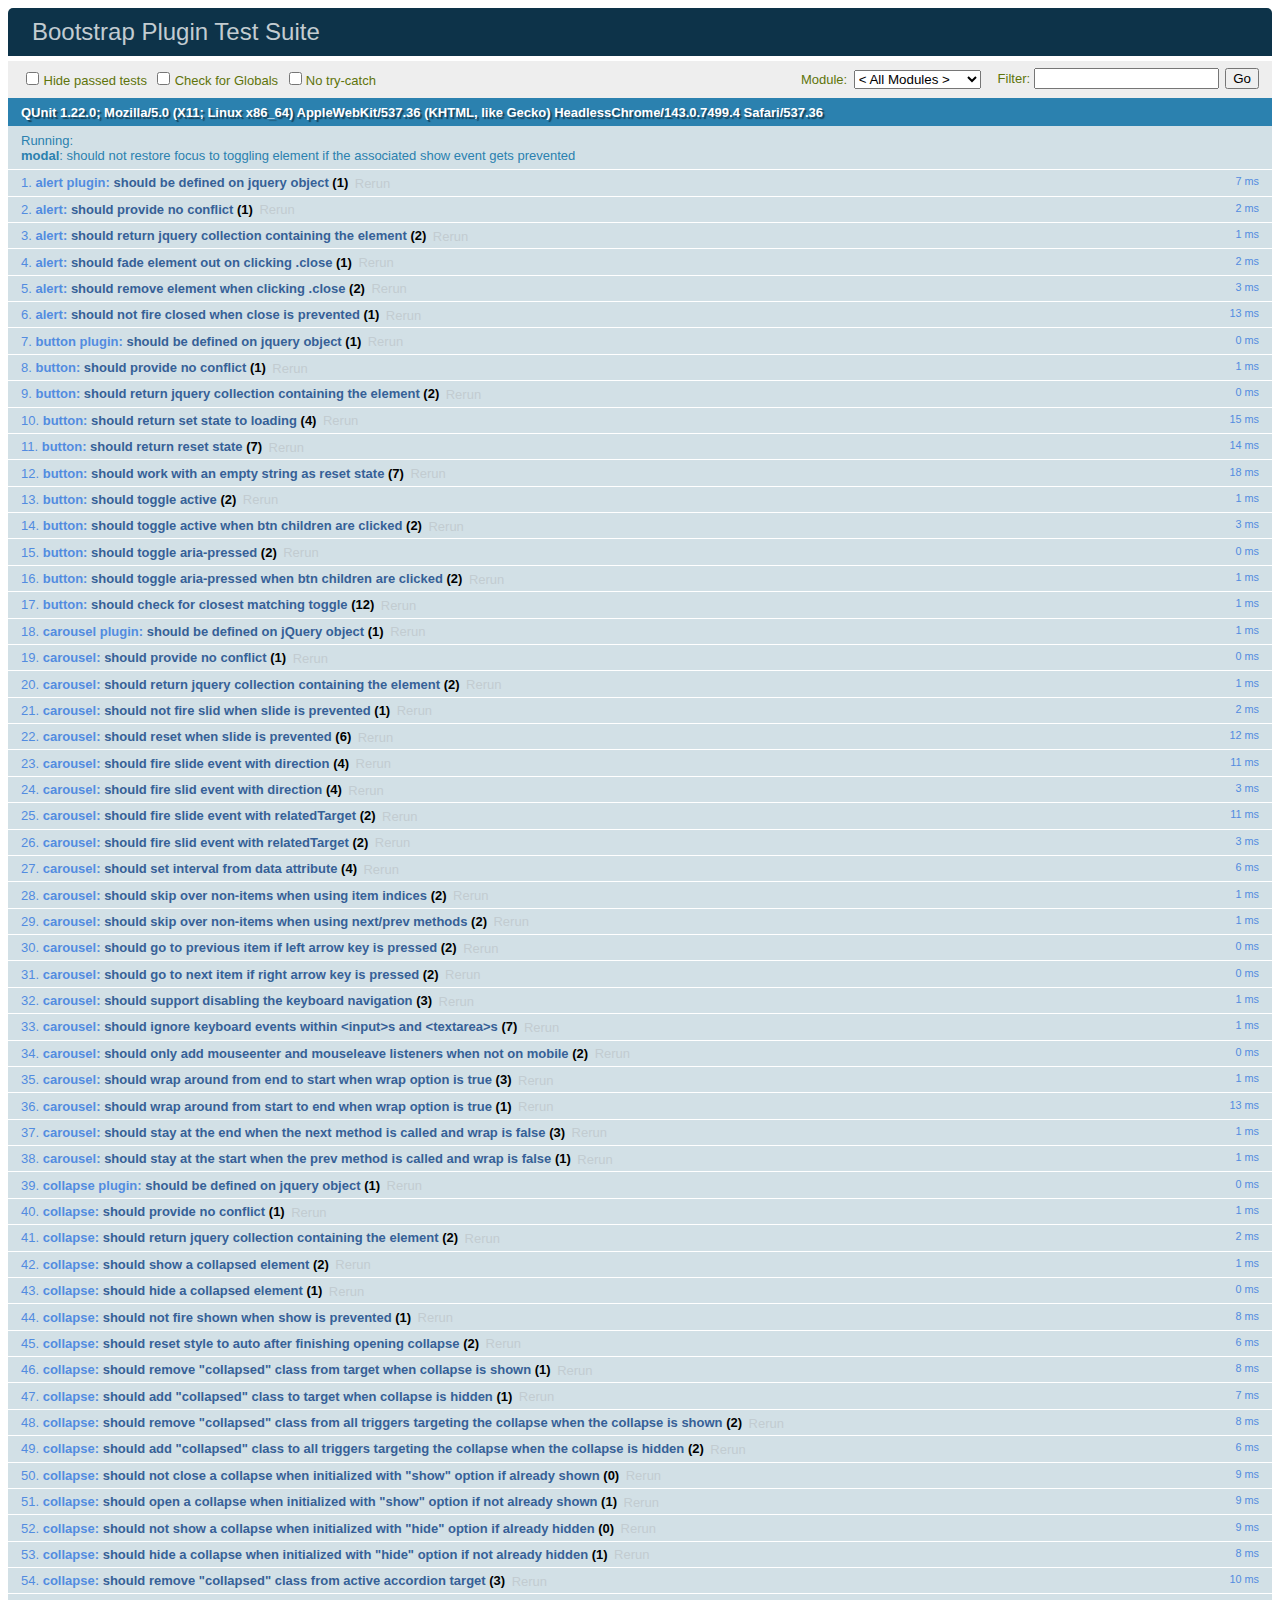
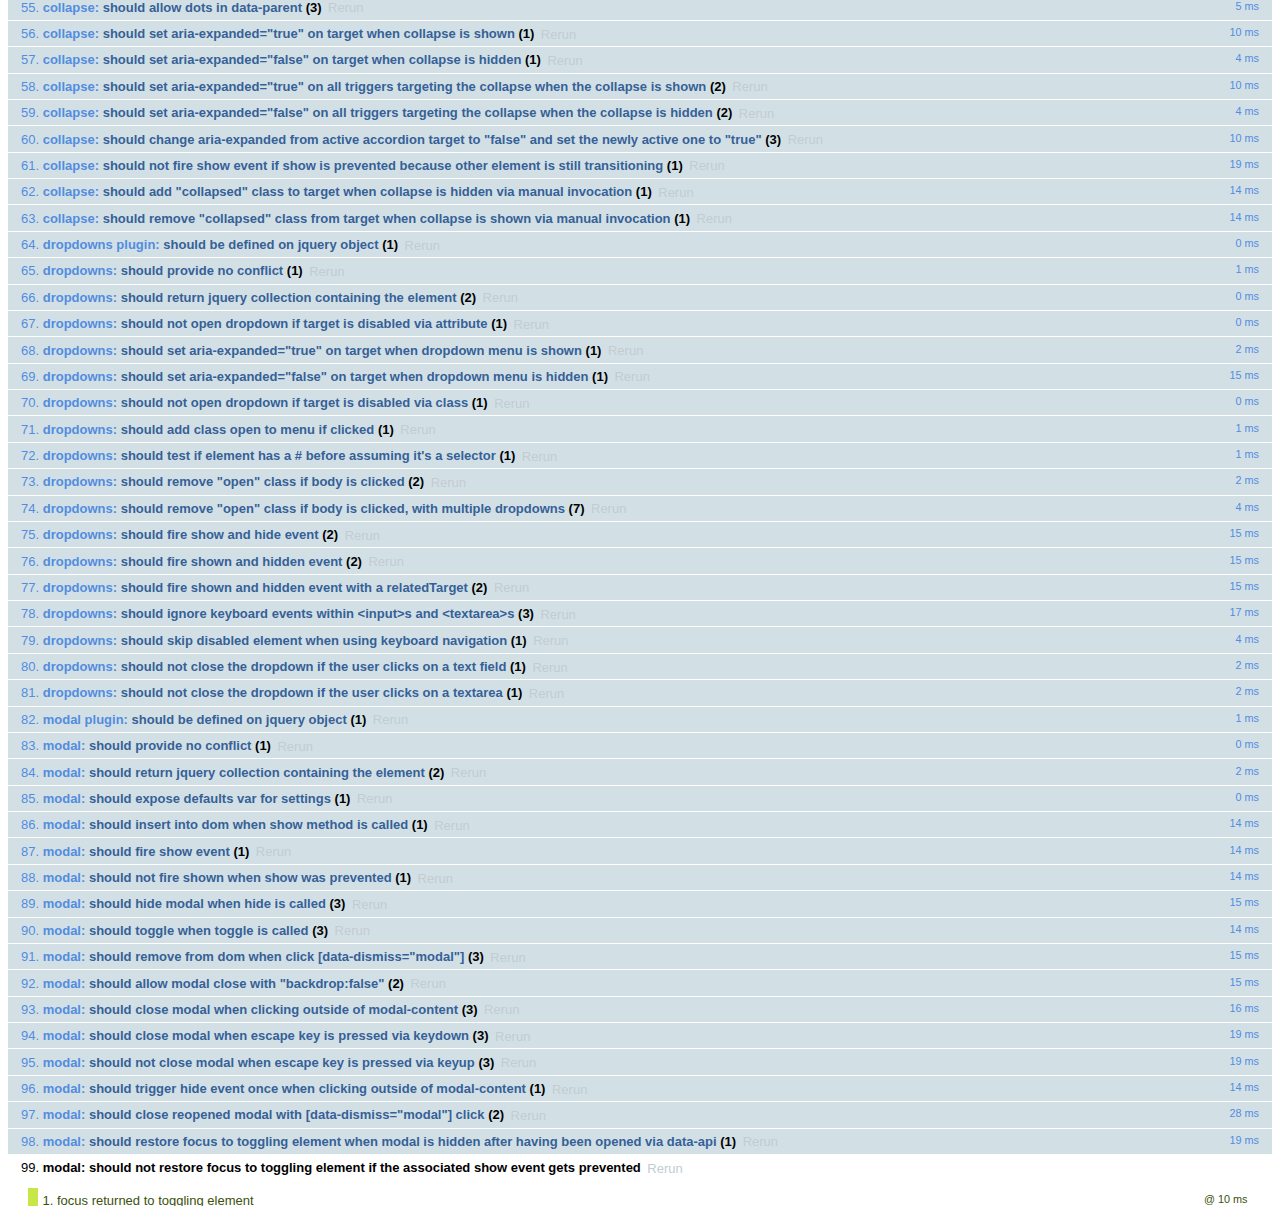
<file: twbs-bootstrap-8b72778/js/tests/index.html>
<!DOCTYPE html>
<html>
  <head>
    <meta charset="utf-8">
    <title>Bootstrap Plugin Test Suite</title>
    <meta name="viewport" content="width=device-width, initial-scale=1">

    <!-- jQuery -->
    <script src="vendor/jquery.min.js"></script>
    <script>
      // Disable jQuery event aliases to ensure we don't accidentally use any of them
      (function () {
        var eventAliases = [
          'blur',
          'focus',
          'focusin',
          'focusout',
          'load',
          'resize',
          'scroll',
          'unload',
          'click',
          'dblclick',
          'mousedown',
          'mouseup',
          'mousemove',
          'mouseover',
          'mouseout',
          'mouseenter',
          'mouseleave',
          'change',
          'select',
          'submit',
          'keydown',
          'keypress',
          'keyup',
          'error',
          'contextmenu',
          'hover',
          'bind',
          'unbind',
          'delegate',
          'undelegate'
        ]
        for (var i = 0; i < eventAliases.length; i++) {
          var eventAlias = eventAliases[i]
          $.fn[eventAlias] = function () {
            throw new Error('Using the ".' + eventAlias + '()" method is not allowed, so that Bootstrap can be compatible with custom jQuery builds which exclude the "event aliases" module that defines said method. See https://github.com/twbs/bootstrap/blob/master/CONTRIBUTING.md#js')
          }
        }
      })()
    </script>

    <!-- QUnit -->
    <link rel="stylesheet" href="vendor/qunit.css" media="screen">
    <script src="vendor/qunit.js"></script>
    <script>
      // See https://github.com/axemclion/grunt-saucelabs#test-result-details-with-qunit
      var log = []
      // Require assert.expect in each test
      QUnit.config.requireExpects = true
      QUnit.done(function (testResults) {
        var tests = []
        for (var i = 0, len = log.length; i < len; i++) {
          var details = log[i]
          tests.push({
            name: details.name,
            result: details.result,
            expected: details.expected,
            actual: details.actual,
            source: details.source
          })
        }
        testResults.tests = tests

        window.global_test_results = testResults
      })

      QUnit.testStart(function (testDetails) {
        $(window).scrollTop(0)
        QUnit.log(function (details) {
          if (!details.result) {
            details.name = testDetails.name
            log.push(details)
          }
        })
      })

      // Cleanup
      QUnit.testDone(function () {
        $('#qunit-fixture').empty()
        $('#modal-test, .modal-backdrop').remove()
      })

      // Display fixture on-screen on iOS to avoid false positives
      if (/iPhone|iPad|iPod/.test(navigator.userAgent)) {
        QUnit.begin(function() {
          $('#qunit-fixture').css({ top: 0, left: 0 })
        })

        QUnit.done(function () {
          $('#qunit-fixture').css({ top: '', left: '' })
        })
      }

      // Disable deprecated global QUnit method aliases in preparation for QUnit v2
      (function () {
        var methodNames = [
          'async',
          'asyncTest',
          'deepEqual',
          'equal',
          'expect',
          'module',
          'notDeepEqual',
          'notEqual',
          'notPropEqual',
          'notStrictEqual',
          'ok',
          'propEqual',
          'push',
          'start',
          'stop',
          'strictEqual',
          'test',
          'throws'
        ];
        for (var i = 0; i < methodNames.length; i++) {
          var methodName = methodNames[i];
          window[methodName] = undefined;
        }
      })();
    </script>

    <!-- Plugin sources -->
    <script>$.support.transition = false</script>
    <script src="../../js/alert.js"></script>
    <script src="../../js/button.js"></script>
    <script src="../../js/carousel.js"></script>
    <script src="../../js/collapse.js"></script>
    <script src="../../js/dropdown.js"></script>
    <script src="../../js/modal.js"></script>
    <script src="../../js/scrollspy.js"></script>
    <script src="../../js/tab.js"></script>
    <script src="../../js/tooltip.js"></script>
    <script src="../../js/popover.js"></script>
    <script src="../../js/affix.js"></script>

    <!-- Unit tests -->
    <script src="unit/alert.js"></script>
    <script src="unit/button.js"></script>
    <script src="unit/carousel.js"></script>
    <script src="unit/collapse.js"></script>
    <script src="unit/dropdown.js"></script>
    <script src="unit/modal.js"></script>
    <script src="unit/scrollspy.js"></script>
    <script src="unit/tab.js"></script>
    <script src="unit/tooltip.js"></script>
    <script src="unit/popover.js"></script>
    <script src="unit/affix.js"></script>

  </head>
  <body>
    <div id="qunit-container">
      <div id="qunit"></div>
      <div id="qunit-fixture"></div>
    </div>
  </body>
</html>
</file>
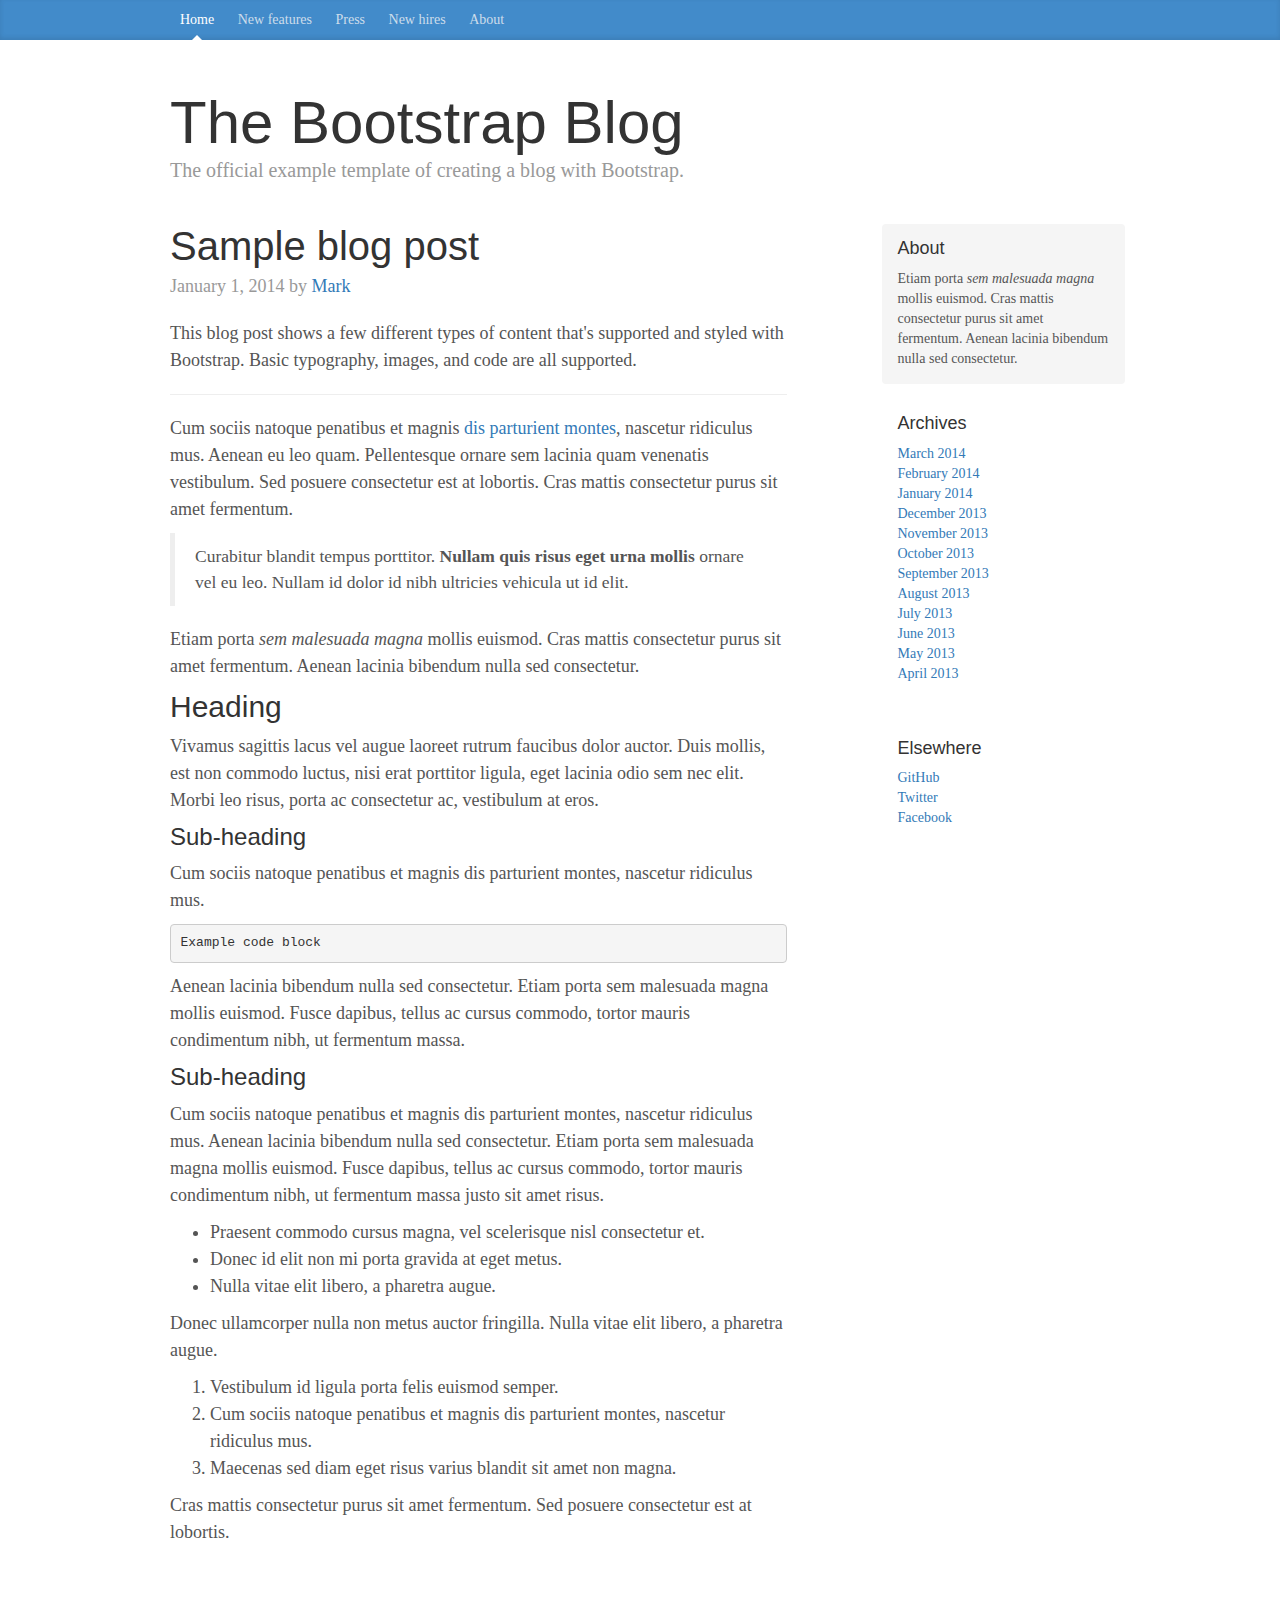
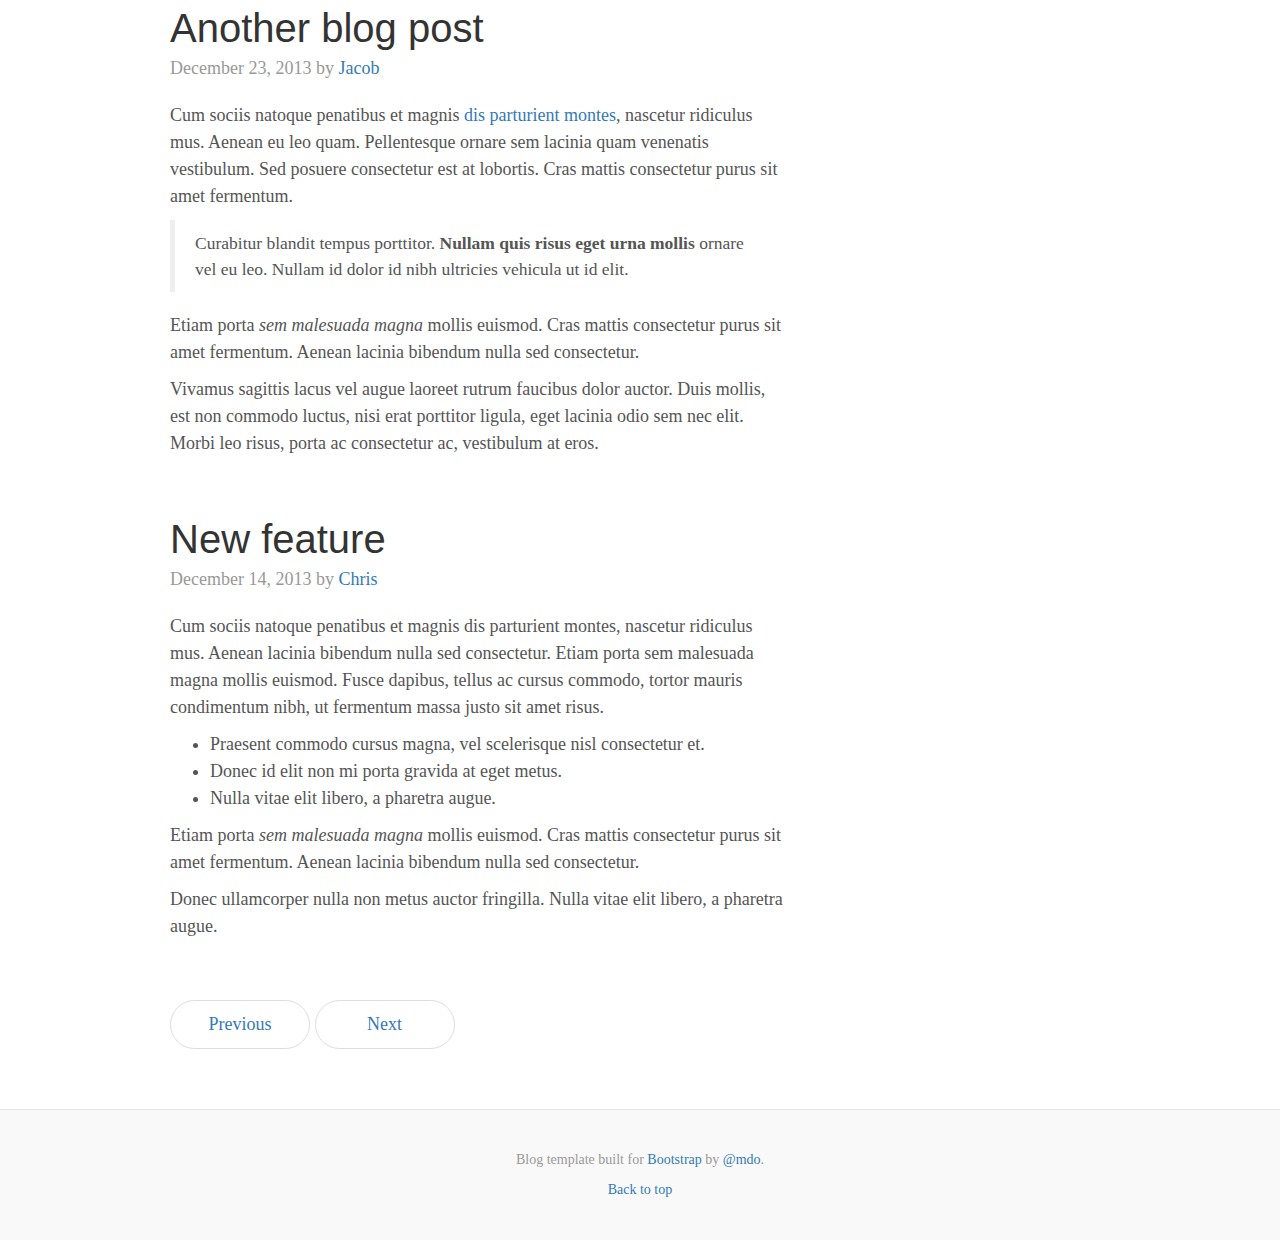
<file: twbs-bootstrap-8b72778/docs/examples/blog/index.html>
<!DOCTYPE html>
<html lang="en">
  <head>
    <meta charset="utf-8">
    <meta http-equiv="X-UA-Compatible" content="IE=edge">
    <meta name="viewport" content="width=device-width, initial-scale=1">
    <!-- The above 3 meta tags *must* come first in the head; any other head content must come *after* these tags -->
    <meta name="description" content="">
    <meta name="author" content="">
    <link rel="icon" href="../../favicon.ico">

    <title>Blog Template for Bootstrap</title>

    <!-- Bootstrap core CSS -->
    <link href="../../dist/css/bootstrap.min.css" rel="stylesheet">

    <!-- IE10 viewport hack for Surface/desktop Windows 8 bug -->
    <link href="../../assets/css/ie10-viewport-bug-workaround.css" rel="stylesheet">

    <!-- Custom styles for this template -->
    <link href="blog.css" rel="stylesheet">

    <!-- Just for debugging purposes. Don't actually copy these 2 lines! -->
    <!--[if lt IE 9]><script src="../../assets/js/ie8-responsive-file-warning.js"></script><![endif]-->
    <script src="../../assets/js/ie-emulation-modes-warning.js"></script>

    <!-- HTML5 shim and Respond.js for IE8 support of HTML5 elements and media queries -->
    <!--[if lt IE 9]>
      <script src="https://oss.maxcdn.com/html5shiv/3.7.3/html5shiv.min.js"></script>
      <script src="https://oss.maxcdn.com/respond/1.4.2/respond.min.js"></script>
    <![endif]-->
  </head>

  <body>

    <div class="blog-masthead">
      <div class="container">
        <nav class="blog-nav">
          <a class="blog-nav-item active" href="#">Home</a>
          <a class="blog-nav-item" href="#">New features</a>
          <a class="blog-nav-item" href="#">Press</a>
          <a class="blog-nav-item" href="#">New hires</a>
          <a class="blog-nav-item" href="#">About</a>
        </nav>
      </div>
    </div>

    <div class="container">

      <div class="blog-header">
        <h1 class="blog-title">The Bootstrap Blog</h1>
        <p class="lead blog-description">The official example template of creating a blog with Bootstrap.</p>
      </div>

      <div class="row">

        <div class="col-sm-8 blog-main">

          <div class="blog-post">
            <h2 class="blog-post-title">Sample blog post</h2>
            <p class="blog-post-meta">January 1, 2014 by <a href="#">Mark</a></p>

            <p>This blog post shows a few different types of content that's supported and styled with Bootstrap. Basic typography, images, and code are all supported.</p>
            <hr>
            <p>Cum sociis natoque penatibus et magnis <a href="#">dis parturient montes</a>, nascetur ridiculus mus. Aenean eu leo quam. Pellentesque ornare sem lacinia quam venenatis vestibulum. Sed posuere consectetur est at lobortis. Cras mattis consectetur purus sit amet fermentum.</p>
            <blockquote>
              <p>Curabitur blandit tempus porttitor. <strong>Nullam quis risus eget urna mollis</strong> ornare vel eu leo. Nullam id dolor id nibh ultricies vehicula ut id elit.</p>
            </blockquote>
            <p>Etiam porta <em>sem malesuada magna</em> mollis euismod. Cras mattis consectetur purus sit amet fermentum. Aenean lacinia bibendum nulla sed consectetur.</p>
            <h2>Heading</h2>
            <p>Vivamus sagittis lacus vel augue laoreet rutrum faucibus dolor auctor. Duis mollis, est non commodo luctus, nisi erat porttitor ligula, eget lacinia odio sem nec elit. Morbi leo risus, porta ac consectetur ac, vestibulum at eros.</p>
            <h3>Sub-heading</h3>
            <p>Cum sociis natoque penatibus et magnis dis parturient montes, nascetur ridiculus mus.</p>
            <pre><code>Example code block</code></pre>
            <p>Aenean lacinia bibendum nulla sed consectetur. Etiam porta sem malesuada magna mollis euismod. Fusce dapibus, tellus ac cursus commodo, tortor mauris condimentum nibh, ut fermentum massa.</p>
            <h3>Sub-heading</h3>
            <p>Cum sociis natoque penatibus et magnis dis parturient montes, nascetur ridiculus mus. Aenean lacinia bibendum nulla sed consectetur. Etiam porta sem malesuada magna mollis euismod. Fusce dapibus, tellus ac cursus commodo, tortor mauris condimentum nibh, ut fermentum massa justo sit amet risus.</p>
            <ul>
              <li>Praesent commodo cursus magna, vel scelerisque nisl consectetur et.</li>
              <li>Donec id elit non mi porta gravida at eget metus.</li>
              <li>Nulla vitae elit libero, a pharetra augue.</li>
            </ul>
            <p>Donec ullamcorper nulla non metus auctor fringilla. Nulla vitae elit libero, a pharetra augue.</p>
            <ol>
              <li>Vestibulum id ligula porta felis euismod semper.</li>
              <li>Cum sociis natoque penatibus et magnis dis parturient montes, nascetur ridiculus mus.</li>
              <li>Maecenas sed diam eget risus varius blandit sit amet non magna.</li>
            </ol>
            <p>Cras mattis consectetur purus sit amet fermentum. Sed posuere consectetur est at lobortis.</p>
          </div><!-- /.blog-post -->

          <div class="blog-post">
            <h2 class="blog-post-title">Another blog post</h2>
            <p class="blog-post-meta">December 23, 2013 by <a href="#">Jacob</a></p>

            <p>Cum sociis natoque penatibus et magnis <a href="#">dis parturient montes</a>, nascetur ridiculus mus. Aenean eu leo quam. Pellentesque ornare sem lacinia quam venenatis vestibulum. Sed posuere consectetur est at lobortis. Cras mattis consectetur purus sit amet fermentum.</p>
            <blockquote>
              <p>Curabitur blandit tempus porttitor. <strong>Nullam quis risus eget urna mollis</strong> ornare vel eu leo. Nullam id dolor id nibh ultricies vehicula ut id elit.</p>
            </blockquote>
            <p>Etiam porta <em>sem malesuada magna</em> mollis euismod. Cras mattis consectetur purus sit amet fermentum. Aenean lacinia bibendum nulla sed consectetur.</p>
            <p>Vivamus sagittis lacus vel augue laoreet rutrum faucibus dolor auctor. Duis mollis, est non commodo luctus, nisi erat porttitor ligula, eget lacinia odio sem nec elit. Morbi leo risus, porta ac consectetur ac, vestibulum at eros.</p>
          </div><!-- /.blog-post -->

          <div class="blog-post">
            <h2 class="blog-post-title">New feature</h2>
            <p class="blog-post-meta">December 14, 2013 by <a href="#">Chris</a></p>

            <p>Cum sociis natoque penatibus et magnis dis parturient montes, nascetur ridiculus mus. Aenean lacinia bibendum nulla sed consectetur. Etiam porta sem malesuada magna mollis euismod. Fusce dapibus, tellus ac cursus commodo, tortor mauris condimentum nibh, ut fermentum massa justo sit amet risus.</p>
            <ul>
              <li>Praesent commodo cursus magna, vel scelerisque nisl consectetur et.</li>
              <li>Donec id elit non mi porta gravida at eget metus.</li>
              <li>Nulla vitae elit libero, a pharetra augue.</li>
            </ul>
            <p>Etiam porta <em>sem malesuada magna</em> mollis euismod. Cras mattis consectetur purus sit amet fermentum. Aenean lacinia bibendum nulla sed consectetur.</p>
            <p>Donec ullamcorper nulla non metus auctor fringilla. Nulla vitae elit libero, a pharetra augue.</p>
          </div><!-- /.blog-post -->

          <nav>
            <ul class="pager">
              <li><a href="#">Previous</a></li>
              <li><a href="#">Next</a></li>
            </ul>
          </nav>

        </div><!-- /.blog-main -->

        <div class="col-sm-3 col-sm-offset-1 blog-sidebar">
          <div class="sidebar-module sidebar-module-inset">
            <h4>About</h4>
            <p>Etiam porta <em>sem malesuada magna</em> mollis euismod. Cras mattis consectetur purus sit amet fermentum. Aenean lacinia bibendum nulla sed consectetur.</p>
          </div>
          <div class="sidebar-module">
            <h4>Archives</h4>
            <ol class="list-unstyled">
              <li><a href="#">March 2014</a></li>
              <li><a href="#">February 2014</a></li>
              <li><a href="#">January 2014</a></li>
              <li><a href="#">December 2013</a></li>
              <li><a href="#">November 2013</a></li>
              <li><a href="#">October 2013</a></li>
              <li><a href="#">September 2013</a></li>
              <li><a href="#">August 2013</a></li>
              <li><a href="#">July 2013</a></li>
              <li><a href="#">June 2013</a></li>
              <li><a href="#">May 2013</a></li>
              <li><a href="#">April 2013</a></li>
            </ol>
          </div>
          <div class="sidebar-module">
            <h4>Elsewhere</h4>
            <ol class="list-unstyled">
              <li><a href="#">GitHub</a></li>
              <li><a href="#">Twitter</a></li>
              <li><a href="#">Facebook</a></li>
            </ol>
          </div>
        </div><!-- /.blog-sidebar -->

      </div><!-- /.row -->

    </div><!-- /.container -->

    <footer class="blog-footer">
      <p>Blog template built for <a href="http://getbootstrap.com">Bootstrap</a> by <a href="https://twitter.com/mdo">@mdo</a>.</p>
      <p>
        <a href="#">Back to top</a>
      </p>
    </footer>


    <!-- Bootstrap core JavaScript
    ================================================== -->
    <!-- Placed at the end of the document so the pages load faster -->
    <script src="https://ajax.googleapis.com/ajax/libs/jquery/1.12.4/jquery.min.js"></script>
    <script>window.jQuery || document.write('<script src="../../assets/js/vendor/jquery.min.js"><\/script>')</script>
    <script src="../../dist/js/bootstrap.min.js"></script>
    <!-- IE10 viewport hack for Surface/desktop Windows 8 bug -->
    <script src="../../assets/js/ie10-viewport-bug-workaround.js"></script>
  </body>
</html>
</file>
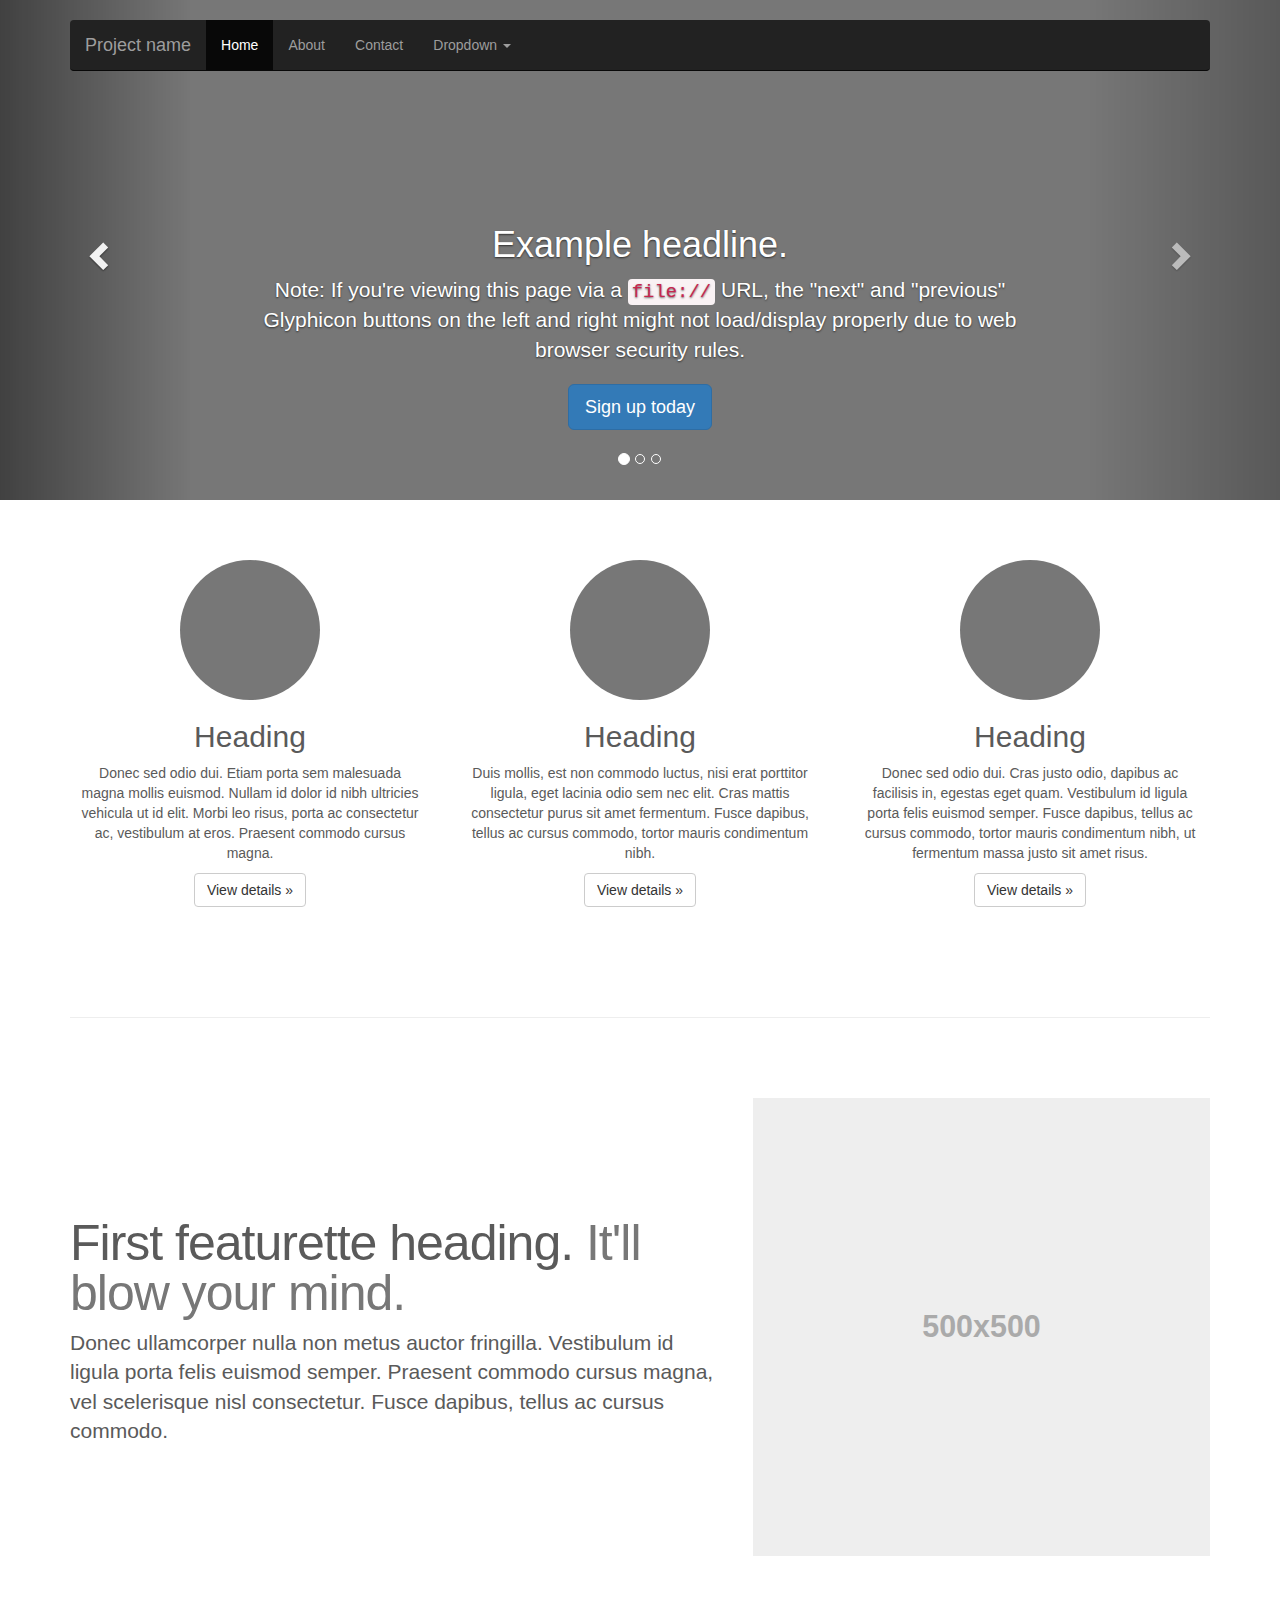
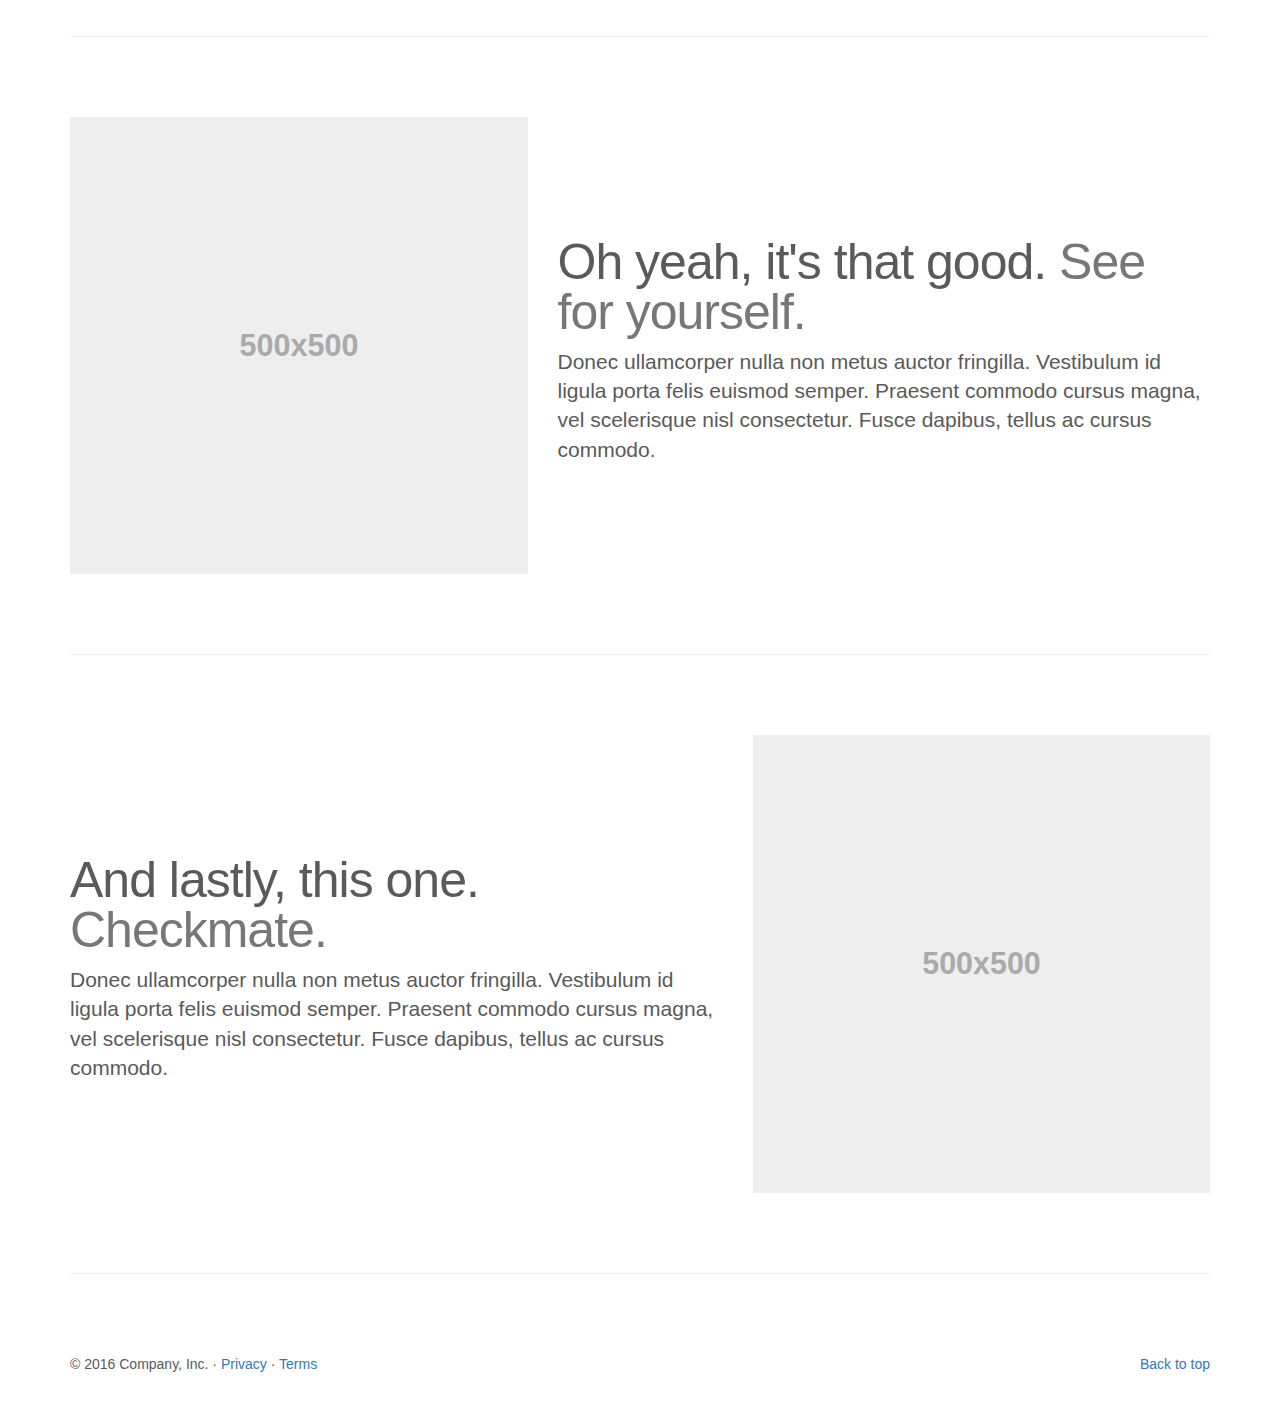
<file: twbs-bootstrap-8b72778/docs/examples/carousel/index.html>
<!DOCTYPE html>
<html lang="en">
  <head>
    <meta charset="utf-8">
    <meta http-equiv="X-UA-Compatible" content="IE=edge">
    <meta name="viewport" content="width=device-width, initial-scale=1">
    <!-- The above 3 meta tags *must* come first in the head; any other head content must come *after* these tags -->
    <meta name="description" content="">
    <meta name="author" content="">
    <link rel="icon" href="../../favicon.ico">

    <title>Carousel Template for Bootstrap</title>

    <!-- Bootstrap core CSS -->
    <link href="../../dist/css/bootstrap.min.css" rel="stylesheet">

    <!-- IE10 viewport hack for Surface/desktop Windows 8 bug -->
    <link href="../../assets/css/ie10-viewport-bug-workaround.css" rel="stylesheet">

    <!-- Just for debugging purposes. Don't actually copy these 2 lines! -->
    <!--[if lt IE 9]><script src="../../assets/js/ie8-responsive-file-warning.js"></script><![endif]-->
    <script src="../../assets/js/ie-emulation-modes-warning.js"></script>

    <!-- HTML5 shim and Respond.js for IE8 support of HTML5 elements and media queries -->
    <!--[if lt IE 9]>
      <script src="https://oss.maxcdn.com/html5shiv/3.7.3/html5shiv.min.js"></script>
      <script src="https://oss.maxcdn.com/respond/1.4.2/respond.min.js"></script>
    <![endif]-->

    <!-- Custom styles for this template -->
    <link href="carousel.css" rel="stylesheet">
  </head>
<!-- NAVBAR
================================================== -->
  <body>
    <div class="navbar-wrapper">
      <div class="container">

        <nav class="navbar navbar-inverse navbar-static-top">
          <div class="container">
            <div class="navbar-header">
              <button type="button" class="navbar-toggle collapsed" data-toggle="collapse" data-target="#navbar" aria-expanded="false" aria-controls="navbar">
                <span class="sr-only">Toggle navigation</span>
                <span class="icon-bar"></span>
                <span class="icon-bar"></span>
                <span class="icon-bar"></span>
              </button>
              <a class="navbar-brand" href="#">Project name</a>
            </div>
            <div id="navbar" class="navbar-collapse collapse">
              <ul class="nav navbar-nav">
                <li class="active"><a href="#">Home</a></li>
                <li><a href="#about">About</a></li>
                <li><a href="#contact">Contact</a></li>
                <li class="dropdown">
                  <a href="#" class="dropdown-toggle" data-toggle="dropdown" role="button" aria-haspopup="true" aria-expanded="false">Dropdown <span class="caret"></span></a>
                  <ul class="dropdown-menu">
                    <li><a href="#">Action</a></li>
                    <li><a href="#">Another action</a></li>
                    <li><a href="#">Something else here</a></li>
                    <li role="separator" class="divider"></li>
                    <li class="dropdown-header">Nav header</li>
                    <li><a href="#">Separated link</a></li>
                    <li><a href="#">One more separated link</a></li>
                  </ul>
                </li>
              </ul>
            </div>
          </div>
        </nav>

      </div>
    </div>


    <!-- Carousel
    ================================================== -->
    <div id="myCarousel" class="carousel slide" data-ride="carousel">
      <!-- Indicators -->
      <ol class="carousel-indicators">
        <li data-target="#myCarousel" data-slide-to="0" class="active"></li>
        <li data-target="#myCarousel" data-slide-to="1"></li>
        <li data-target="#myCarousel" data-slide-to="2"></li>
      </ol>
      <div class="carousel-inner" role="listbox">
        <div class="item active">
          <img class="first-slide" src="[data-uri]" alt="First slide">
          <div class="container">
            <div class="carousel-caption">
              <h1>Example headline.</h1>
              <p>Note: If you're viewing this page via a <code>file://</code> URL, the "next" and "previous" Glyphicon buttons on the left and right might not load/display properly due to web browser security rules.</p>
              <p><a class="btn btn-lg btn-primary" href="#" role="button">Sign up today</a></p>
            </div>
          </div>
        </div>
        <div class="item">
          <img class="second-slide" src="[data-uri]" alt="Second slide">
          <div class="container">
            <div class="carousel-caption">
              <h1>Another example headline.</h1>
              <p>Cras justo odio, dapibus ac facilisis in, egestas eget quam. Donec id elit non mi porta gravida at eget metus. Nullam id dolor id nibh ultricies vehicula ut id elit.</p>
              <p><a class="btn btn-lg btn-primary" href="#" role="button">Learn more</a></p>
            </div>
          </div>
        </div>
        <div class="item">
          <img class="third-slide" src="[data-uri]" alt="Third slide">
          <div class="container">
            <div class="carousel-caption">
              <h1>One more for good measure.</h1>
              <p>Cras justo odio, dapibus ac facilisis in, egestas eget quam. Donec id elit non mi porta gravida at eget metus. Nullam id dolor id nibh ultricies vehicula ut id elit.</p>
              <p><a class="btn btn-lg btn-primary" href="#" role="button">Browse gallery</a></p>
            </div>
          </div>
        </div>
      </div>
      <a class="left carousel-control" href="#myCarousel" role="button" data-slide="prev">
        <span class="glyphicon glyphicon-chevron-left" aria-hidden="true"></span>
        <span class="sr-only">Previous</span>
      </a>
      <a class="right carousel-control" href="#myCarousel" role="button" data-slide="next">
        <span class="glyphicon glyphicon-chevron-right" aria-hidden="true"></span>
        <span class="sr-only">Next</span>
      </a>
    </div><!-- /.carousel -->


    <!-- Marketing messaging and featurettes
    ================================================== -->
    <!-- Wrap the rest of the page in another container to center all the content. -->

    <div class="container marketing">

      <!-- Three columns of text below the carousel -->
      <div class="row">
        <div class="col-lg-4">
          <img class="img-circle" src="[data-uri]" alt="Generic placeholder image" width="140" height="140">
          <h2>Heading</h2>
          <p>Donec sed odio dui. Etiam porta sem malesuada magna mollis euismod. Nullam id dolor id nibh ultricies vehicula ut id elit. Morbi leo risus, porta ac consectetur ac, vestibulum at eros. Praesent commodo cursus magna.</p>
          <p><a class="btn btn-default" href="#" role="button">View details &raquo;</a></p>
        </div><!-- /.col-lg-4 -->
        <div class="col-lg-4">
          <img class="img-circle" src="[data-uri]" alt="Generic placeholder image" width="140" height="140">
          <h2>Heading</h2>
          <p>Duis mollis, est non commodo luctus, nisi erat porttitor ligula, eget lacinia odio sem nec elit. Cras mattis consectetur purus sit amet fermentum. Fusce dapibus, tellus ac cursus commodo, tortor mauris condimentum nibh.</p>
          <p><a class="btn btn-default" href="#" role="button">View details &raquo;</a></p>
        </div><!-- /.col-lg-4 -->
        <div class="col-lg-4">
          <img class="img-circle" src="[data-uri]" alt="Generic placeholder image" width="140" height="140">
          <h2>Heading</h2>
          <p>Donec sed odio dui. Cras justo odio, dapibus ac facilisis in, egestas eget quam. Vestibulum id ligula porta felis euismod semper. Fusce dapibus, tellus ac cursus commodo, tortor mauris condimentum nibh, ut fermentum massa justo sit amet risus.</p>
          <p><a class="btn btn-default" href="#" role="button">View details &raquo;</a></p>
        </div><!-- /.col-lg-4 -->
      </div><!-- /.row -->


      <!-- START THE FEATURETTES -->

      <hr class="featurette-divider">

      <div class="row featurette">
        <div class="col-md-7">
          <h2 class="featurette-heading">First featurette heading. <span class="text-muted">It'll blow your mind.</span></h2>
          <p class="lead">Donec ullamcorper nulla non metus auctor fringilla. Vestibulum id ligula porta felis euismod semper. Praesent commodo cursus magna, vel scelerisque nisl consectetur. Fusce dapibus, tellus ac cursus commodo.</p>
        </div>
        <div class="col-md-5">
          <img class="featurette-image img-responsive center-block" data-src="holder.js/500x500/auto" alt="Generic placeholder image">
        </div>
      </div>

      <hr class="featurette-divider">

      <div class="row featurette">
        <div class="col-md-7 col-md-push-5">
          <h2 class="featurette-heading">Oh yeah, it's that good. <span class="text-muted">See for yourself.</span></h2>
          <p class="lead">Donec ullamcorper nulla non metus auctor fringilla. Vestibulum id ligula porta felis euismod semper. Praesent commodo cursus magna, vel scelerisque nisl consectetur. Fusce dapibus, tellus ac cursus commodo.</p>
        </div>
        <div class="col-md-5 col-md-pull-7">
          <img class="featurette-image img-responsive center-block" data-src="holder.js/500x500/auto" alt="Generic placeholder image">
        </div>
      </div>

      <hr class="featurette-divider">

      <div class="row featurette">
        <div class="col-md-7">
          <h2 class="featurette-heading">And lastly, this one. <span class="text-muted">Checkmate.</span></h2>
          <p class="lead">Donec ullamcorper nulla non metus auctor fringilla. Vestibulum id ligula porta felis euismod semper. Praesent commodo cursus magna, vel scelerisque nisl consectetur. Fusce dapibus, tellus ac cursus commodo.</p>
        </div>
        <div class="col-md-5">
          <img class="featurette-image img-responsive center-block" data-src="holder.js/500x500/auto" alt="Generic placeholder image">
        </div>
      </div>

      <hr class="featurette-divider">

      <!-- /END THE FEATURETTES -->


      <!-- FOOTER -->
      <footer>
        <p class="pull-right"><a href="#">Back to top</a></p>
        <p>&copy; 2016 Company, Inc. &middot; <a href="#">Privacy</a> &middot; <a href="#">Terms</a></p>
      </footer>

    </div><!-- /.container -->


    <!-- Bootstrap core JavaScript
    ================================================== -->
    <!-- Placed at the end of the document so the pages load faster -->
    <script src="https://ajax.googleapis.com/ajax/libs/jquery/1.12.4/jquery.min.js"></script>
    <script>window.jQuery || document.write('<script src="../../assets/js/vendor/jquery.min.js"><\/script>')</script>
    <script src="../../dist/js/bootstrap.min.js"></script>
    <!-- Just to make our placeholder images work. Don't actually copy the next line! -->
    <script src="../../assets/js/vendor/holder.min.js"></script>
    <!-- IE10 viewport hack for Surface/desktop Windows 8 bug -->
    <script src="../../assets/js/ie10-viewport-bug-workaround.js"></script>
  </body>
</html>
</file>
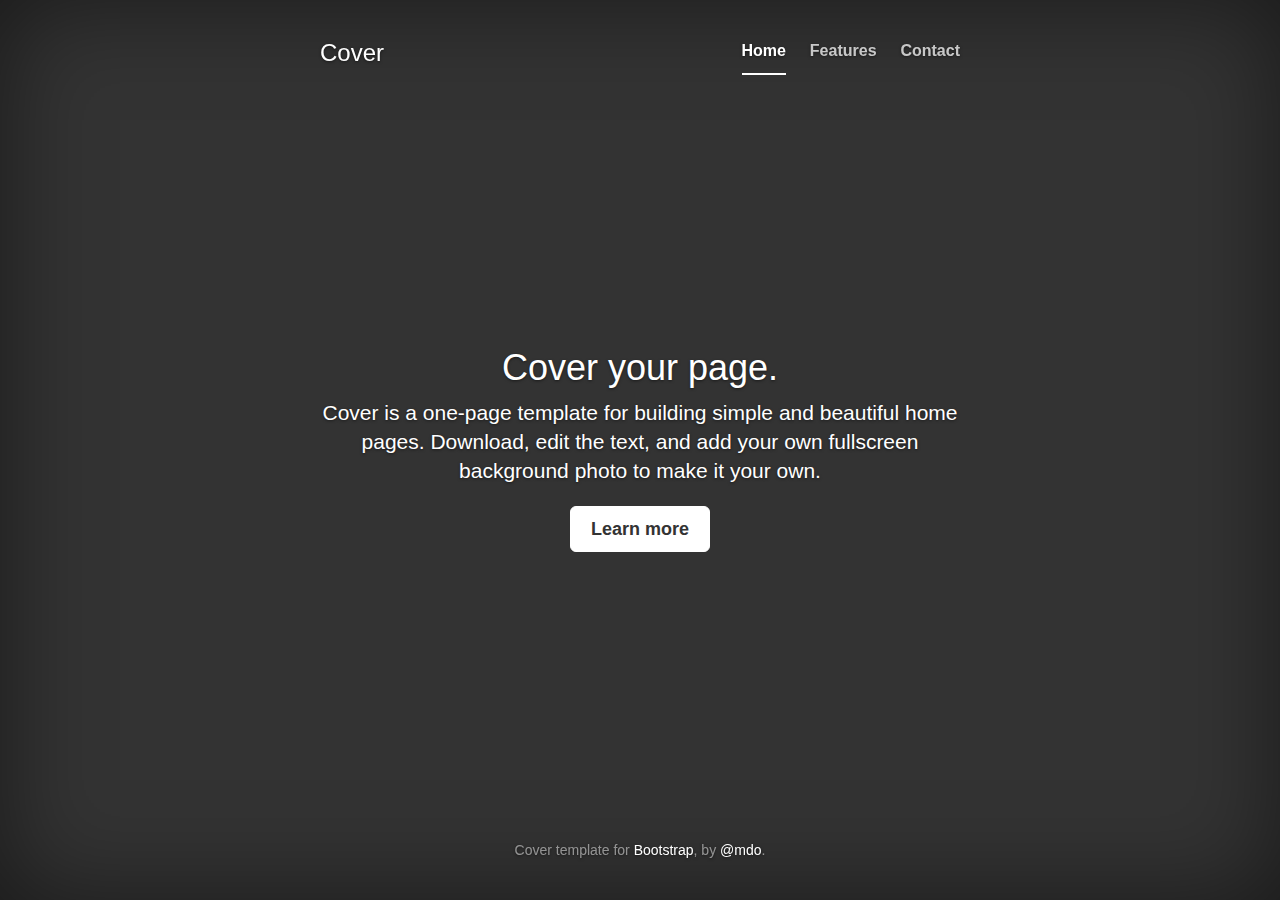
<file: twbs-bootstrap-8b72778/docs/examples/cover/index.html>
<!DOCTYPE html>
<html lang="en">
  <head>
    <meta charset="utf-8">
    <meta http-equiv="X-UA-Compatible" content="IE=edge">
    <meta name="viewport" content="width=device-width, initial-scale=1">
    <!-- The above 3 meta tags *must* come first in the head; any other head content must come *after* these tags -->
    <meta name="description" content="">
    <meta name="author" content="">
    <link rel="icon" href="../../favicon.ico">

    <title>Cover Template for Bootstrap</title>

    <!-- Bootstrap core CSS -->
    <link href="../../dist/css/bootstrap.min.css" rel="stylesheet">

    <!-- IE10 viewport hack for Surface/desktop Windows 8 bug -->
    <link href="../../assets/css/ie10-viewport-bug-workaround.css" rel="stylesheet">

    <!-- Custom styles for this template -->
    <link href="cover.css" rel="stylesheet">

    <!-- Just for debugging purposes. Don't actually copy these 2 lines! -->
    <!--[if lt IE 9]><script src="../../assets/js/ie8-responsive-file-warning.js"></script><![endif]-->
    <script src="../../assets/js/ie-emulation-modes-warning.js"></script>

    <!-- HTML5 shim and Respond.js for IE8 support of HTML5 elements and media queries -->
    <!--[if lt IE 9]>
      <script src="https://oss.maxcdn.com/html5shiv/3.7.3/html5shiv.min.js"></script>
      <script src="https://oss.maxcdn.com/respond/1.4.2/respond.min.js"></script>
    <![endif]-->
  </head>

  <body>

    <div class="site-wrapper">

      <div class="site-wrapper-inner">

        <div class="cover-container">

          <div class="masthead clearfix">
            <div class="inner">
              <h3 class="masthead-brand">Cover</h3>
              <nav>
                <ul class="nav masthead-nav">
                  <li class="active"><a href="#">Home</a></li>
                  <li><a href="#">Features</a></li>
                  <li><a href="#">Contact</a></li>
                </ul>
              </nav>
            </div>
          </div>

          <div class="inner cover">
            <h1 class="cover-heading">Cover your page.</h1>
            <p class="lead">Cover is a one-page template for building simple and beautiful home pages. Download, edit the text, and add your own fullscreen background photo to make it your own.</p>
            <p class="lead">
              <a href="#" class="btn btn-lg btn-default">Learn more</a>
            </p>
          </div>

          <div class="mastfoot">
            <div class="inner">
              <p>Cover template for <a href="http://getbootstrap.com">Bootstrap</a>, by <a href="https://twitter.com/mdo">@mdo</a>.</p>
            </div>
          </div>

        </div>

      </div>

    </div>

    <!-- Bootstrap core JavaScript
    ================================================== -->
    <!-- Placed at the end of the document so the pages load faster -->
    <script src="https://ajax.googleapis.com/ajax/libs/jquery/1.12.4/jquery.min.js"></script>
    <script>window.jQuery || document.write('<script src="../../assets/js/vendor/jquery.min.js"><\/script>')</script>
    <script src="../../dist/js/bootstrap.min.js"></script>
    <!-- IE10 viewport hack for Surface/desktop Windows 8 bug -->
    <script src="../../assets/js/ie10-viewport-bug-workaround.js"></script>
  </body>
</html>
</file>
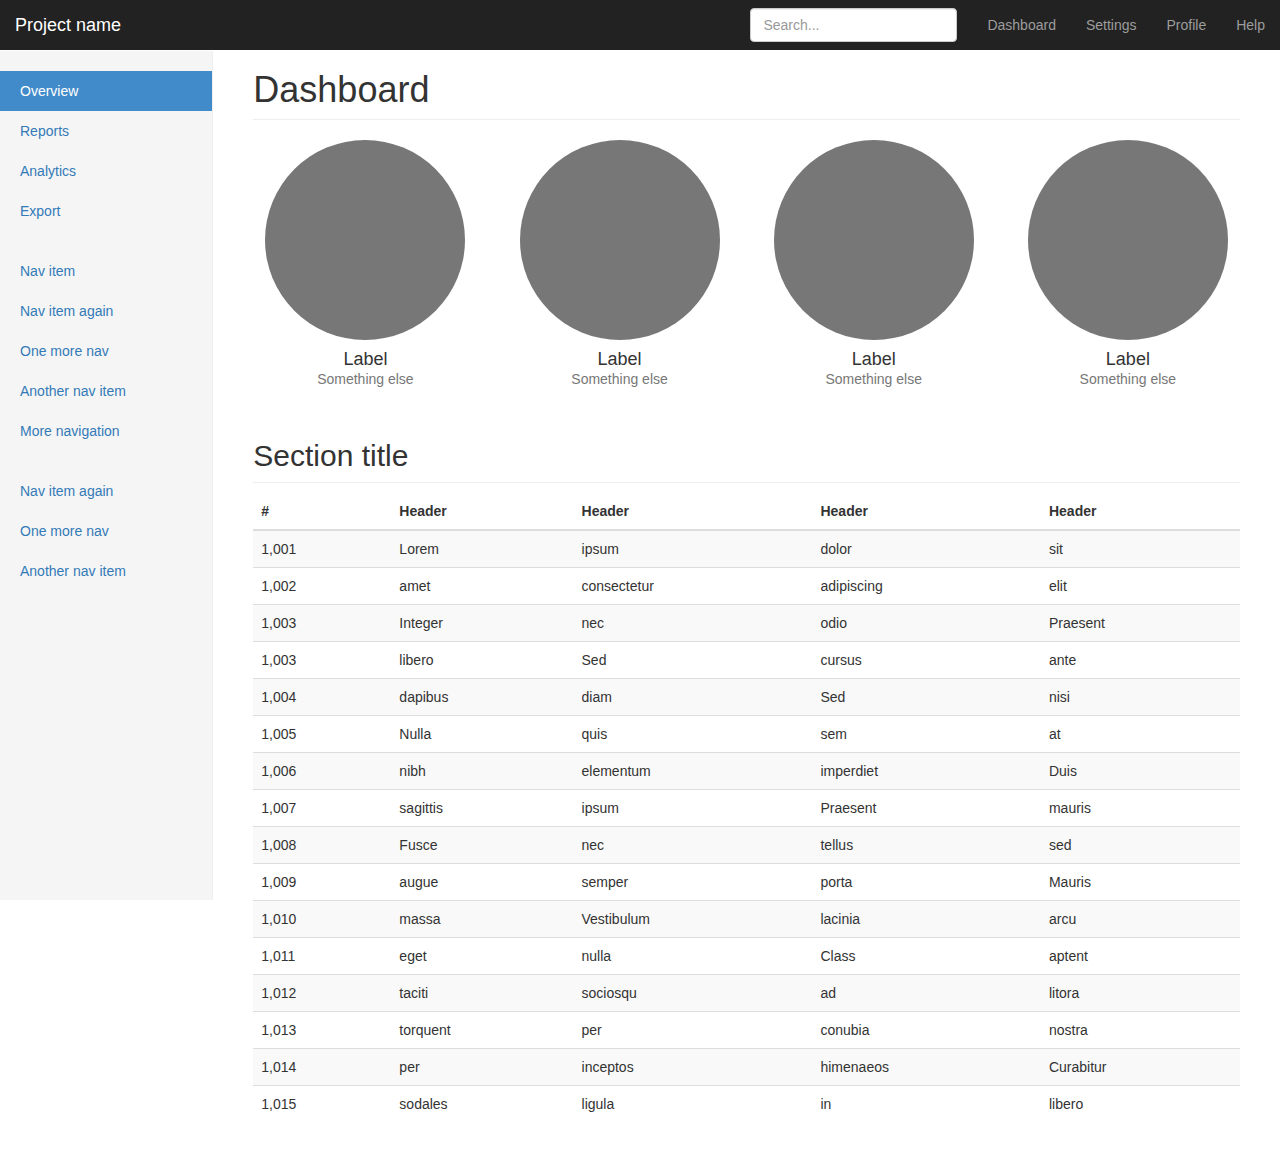
<file: twbs-bootstrap-8b72778/docs/examples/dashboard/index.html>
<!DOCTYPE html>
<html lang="en">
  <head>
    <meta charset="utf-8">
    <meta http-equiv="X-UA-Compatible" content="IE=edge">
    <meta name="viewport" content="width=device-width, initial-scale=1">
    <!-- The above 3 meta tags *must* come first in the head; any other head content must come *after* these tags -->
    <meta name="description" content="">
    <meta name="author" content="">
    <link rel="icon" href="../../favicon.ico">

    <title>Dashboard Template for Bootstrap</title>

    <!-- Bootstrap core CSS -->
    <link href="../../dist/css/bootstrap.min.css" rel="stylesheet">

    <!-- IE10 viewport hack for Surface/desktop Windows 8 bug -->
    <link href="../../assets/css/ie10-viewport-bug-workaround.css" rel="stylesheet">

    <!-- Custom styles for this template -->
    <link href="dashboard.css" rel="stylesheet">

    <!-- Just for debugging purposes. Don't actually copy these 2 lines! -->
    <!--[if lt IE 9]><script src="../../assets/js/ie8-responsive-file-warning.js"></script><![endif]-->
    <script src="../../assets/js/ie-emulation-modes-warning.js"></script>

    <!-- HTML5 shim and Respond.js for IE8 support of HTML5 elements and media queries -->
    <!--[if lt IE 9]>
      <script src="https://oss.maxcdn.com/html5shiv/3.7.3/html5shiv.min.js"></script>
      <script src="https://oss.maxcdn.com/respond/1.4.2/respond.min.js"></script>
    <![endif]-->
  </head>

  <body>

    <nav class="navbar navbar-inverse navbar-fixed-top">
      <div class="container-fluid">
        <div class="navbar-header">
          <button type="button" class="navbar-toggle collapsed" data-toggle="collapse" data-target="#navbar" aria-expanded="false" aria-controls="navbar">
            <span class="sr-only">Toggle navigation</span>
            <span class="icon-bar"></span>
            <span class="icon-bar"></span>
            <span class="icon-bar"></span>
          </button>
          <a class="navbar-brand" href="#">Project name</a>
        </div>
        <div id="navbar" class="navbar-collapse collapse">
          <ul class="nav navbar-nav navbar-right">
            <li><a href="#">Dashboard</a></li>
            <li><a href="#">Settings</a></li>
            <li><a href="#">Profile</a></li>
            <li><a href="#">Help</a></li>
          </ul>
          <form class="navbar-form navbar-right">
            <input type="text" class="form-control" placeholder="Search...">
          </form>
        </div>
      </div>
    </nav>

    <div class="container-fluid">
      <div class="row">
        <div class="col-sm-3 col-md-2 sidebar">
          <ul class="nav nav-sidebar">
            <li class="active"><a href="#">Overview <span class="sr-only">(current)</span></a></li>
            <li><a href="#">Reports</a></li>
            <li><a href="#">Analytics</a></li>
            <li><a href="#">Export</a></li>
          </ul>
          <ul class="nav nav-sidebar">
            <li><a href="">Nav item</a></li>
            <li><a href="">Nav item again</a></li>
            <li><a href="">One more nav</a></li>
            <li><a href="">Another nav item</a></li>
            <li><a href="">More navigation</a></li>
          </ul>
          <ul class="nav nav-sidebar">
            <li><a href="">Nav item again</a></li>
            <li><a href="">One more nav</a></li>
            <li><a href="">Another nav item</a></li>
          </ul>
        </div>
        <div class="col-sm-9 col-sm-offset-3 col-md-10 col-md-offset-2 main">
          <h1 class="page-header">Dashboard</h1>

          <div class="row placeholders">
            <div class="col-xs-6 col-sm-3 placeholder">
              <img src="[data-uri]" width="200" height="200" class="img-responsive" alt="Generic placeholder thumbnail">
              <h4>Label</h4>
              <span class="text-muted">Something else</span>
            </div>
            <div class="col-xs-6 col-sm-3 placeholder">
              <img src="[data-uri]" width="200" height="200" class="img-responsive" alt="Generic placeholder thumbnail">
              <h4>Label</h4>
              <span class="text-muted">Something else</span>
            </div>
            <div class="col-xs-6 col-sm-3 placeholder">
              <img src="[data-uri]" width="200" height="200" class="img-responsive" alt="Generic placeholder thumbnail">
              <h4>Label</h4>
              <span class="text-muted">Something else</span>
            </div>
            <div class="col-xs-6 col-sm-3 placeholder">
              <img src="[data-uri]" width="200" height="200" class="img-responsive" alt="Generic placeholder thumbnail">
              <h4>Label</h4>
              <span class="text-muted">Something else</span>
            </div>
          </div>

          <h2 class="sub-header">Section title</h2>
          <div class="table-responsive">
            <table class="table table-striped">
              <thead>
                <tr>
                  <th>#</th>
                  <th>Header</th>
                  <th>Header</th>
                  <th>Header</th>
                  <th>Header</th>
                </tr>
              </thead>
              <tbody>
                <tr>
                  <td>1,001</td>
                  <td>Lorem</td>
                  <td>ipsum</td>
                  <td>dolor</td>
                  <td>sit</td>
                </tr>
                <tr>
                  <td>1,002</td>
                  <td>amet</td>
                  <td>consectetur</td>
                  <td>adipiscing</td>
                  <td>elit</td>
                </tr>
                <tr>
                  <td>1,003</td>
                  <td>Integer</td>
                  <td>nec</td>
                  <td>odio</td>
                  <td>Praesent</td>
                </tr>
                <tr>
                  <td>1,003</td>
                  <td>libero</td>
                  <td>Sed</td>
                  <td>cursus</td>
                  <td>ante</td>
                </tr>
                <tr>
                  <td>1,004</td>
                  <td>dapibus</td>
                  <td>diam</td>
                  <td>Sed</td>
                  <td>nisi</td>
                </tr>
                <tr>
                  <td>1,005</td>
                  <td>Nulla</td>
                  <td>quis</td>
                  <td>sem</td>
                  <td>at</td>
                </tr>
                <tr>
                  <td>1,006</td>
                  <td>nibh</td>
                  <td>elementum</td>
                  <td>imperdiet</td>
                  <td>Duis</td>
                </tr>
                <tr>
                  <td>1,007</td>
                  <td>sagittis</td>
                  <td>ipsum</td>
                  <td>Praesent</td>
                  <td>mauris</td>
                </tr>
                <tr>
                  <td>1,008</td>
                  <td>Fusce</td>
                  <td>nec</td>
                  <td>tellus</td>
                  <td>sed</td>
                </tr>
                <tr>
                  <td>1,009</td>
                  <td>augue</td>
                  <td>semper</td>
                  <td>porta</td>
                  <td>Mauris</td>
                </tr>
                <tr>
                  <td>1,010</td>
                  <td>massa</td>
                  <td>Vestibulum</td>
                  <td>lacinia</td>
                  <td>arcu</td>
                </tr>
                <tr>
                  <td>1,011</td>
                  <td>eget</td>
                  <td>nulla</td>
                  <td>Class</td>
                  <td>aptent</td>
                </tr>
                <tr>
                  <td>1,012</td>
                  <td>taciti</td>
                  <td>sociosqu</td>
                  <td>ad</td>
                  <td>litora</td>
                </tr>
                <tr>
                  <td>1,013</td>
                  <td>torquent</td>
                  <td>per</td>
                  <td>conubia</td>
                  <td>nostra</td>
                </tr>
                <tr>
                  <td>1,014</td>
                  <td>per</td>
                  <td>inceptos</td>
                  <td>himenaeos</td>
                  <td>Curabitur</td>
                </tr>
                <tr>
                  <td>1,015</td>
                  <td>sodales</td>
                  <td>ligula</td>
                  <td>in</td>
                  <td>libero</td>
                </tr>
              </tbody>
            </table>
          </div>
        </div>
      </div>
    </div>

    <!-- Bootstrap core JavaScript
    ================================================== -->
    <!-- Placed at the end of the document so the pages load faster -->
    <script src="https://ajax.googleapis.com/ajax/libs/jquery/1.12.4/jquery.min.js"></script>
    <script>window.jQuery || document.write('<script src="../../assets/js/vendor/jquery.min.js"><\/script>')</script>
    <script src="../../dist/js/bootstrap.min.js"></script>
    <!-- Just to make our placeholder images work. Don't actually copy the next line! -->
    <script src="../../assets/js/vendor/holder.min.js"></script>
    <!-- IE10 viewport hack for Surface/desktop Windows 8 bug -->
    <script src="../../assets/js/ie10-viewport-bug-workaround.js"></script>
  </body>
</html>
</file>
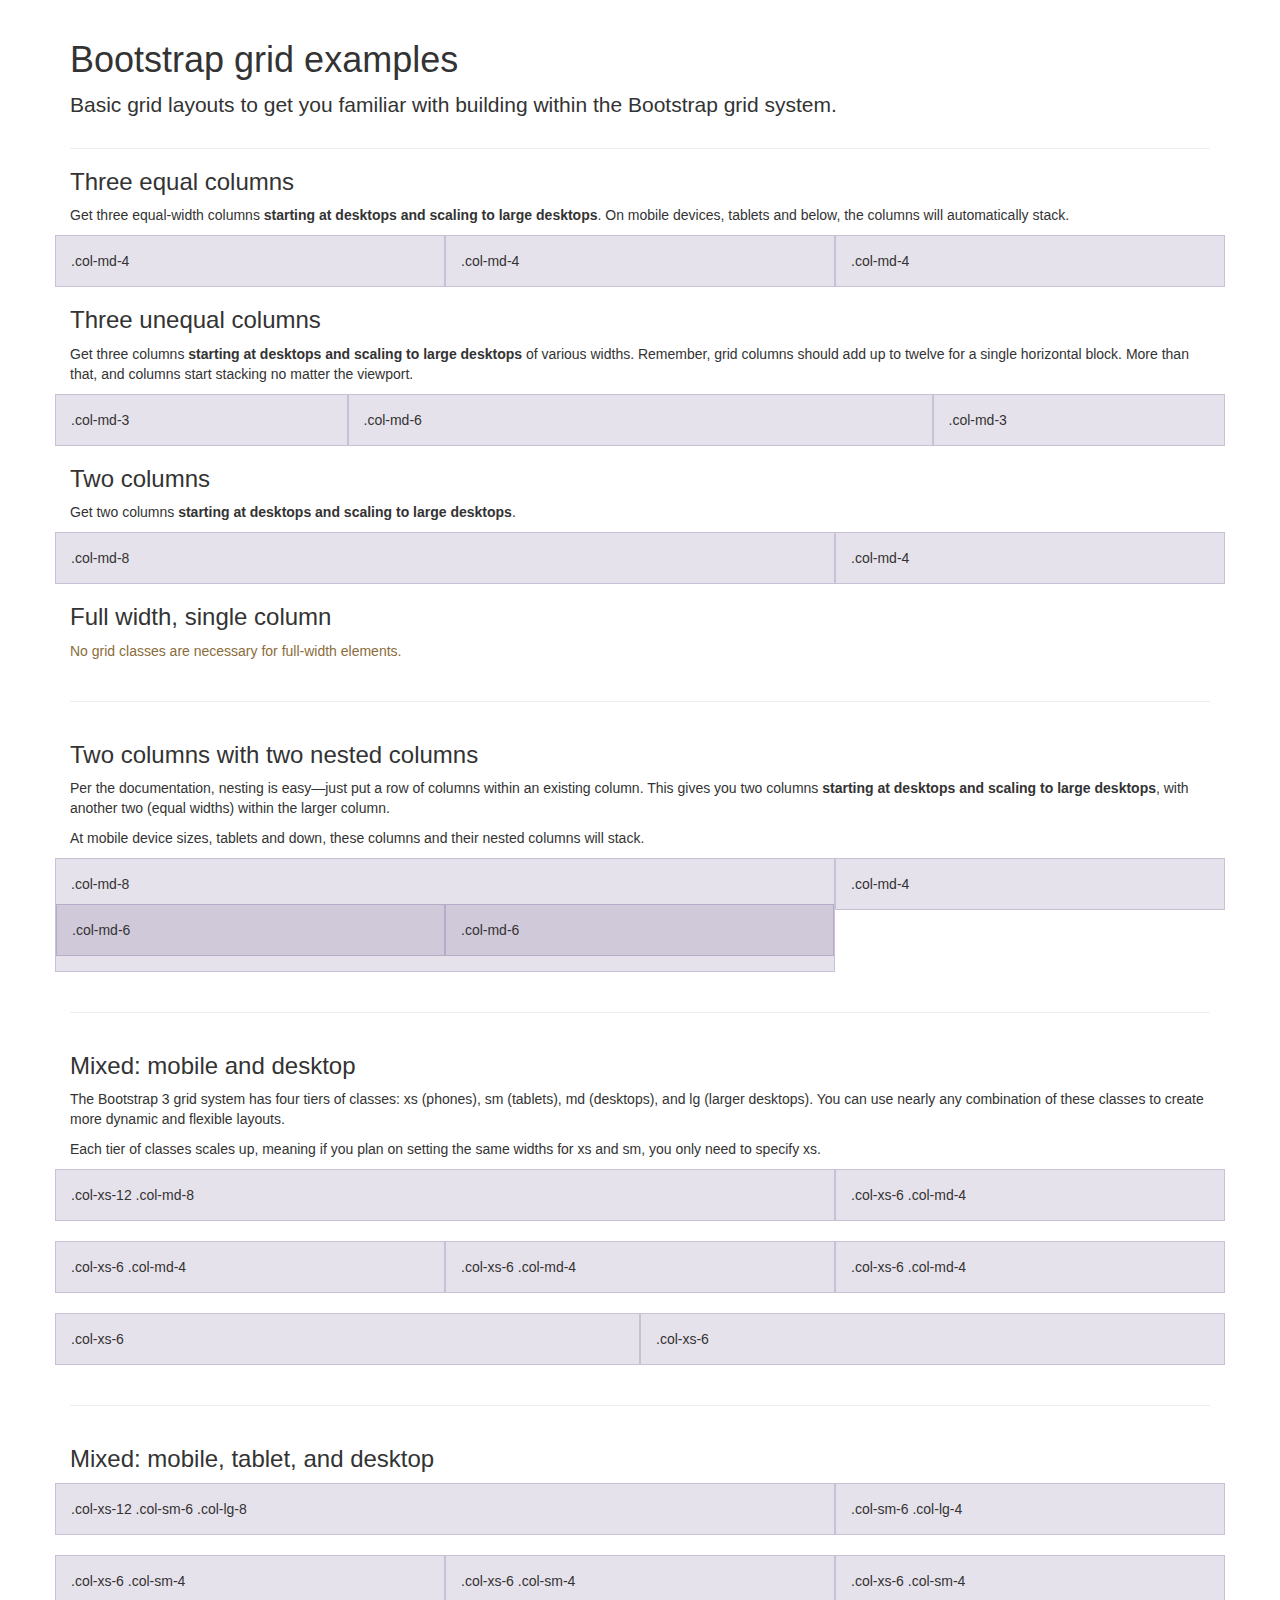
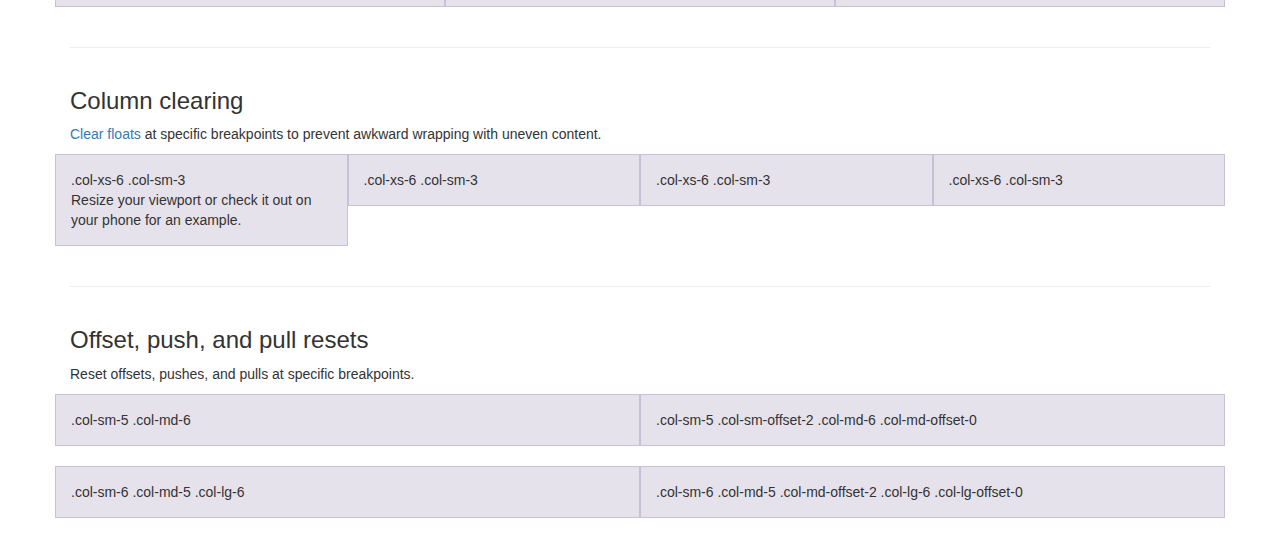
<file: twbs-bootstrap-8b72778/docs/examples/grid/index.html>
<!DOCTYPE html>
<html lang="en">
  <head>
    <meta charset="utf-8">
    <meta http-equiv="X-UA-Compatible" content="IE=edge">
    <meta name="viewport" content="width=device-width, initial-scale=1">
    <!-- The above 3 meta tags *must* come first in the head; any other head content must come *after* these tags -->
    <meta name="description" content="">
    <meta name="author" content="">
    <link rel="icon" href="../../favicon.ico">

    <title>Grid Template for Bootstrap</title>

    <!-- Bootstrap core CSS -->
    <link href="../../dist/css/bootstrap.min.css" rel="stylesheet">

    <!-- IE10 viewport hack for Surface/desktop Windows 8 bug -->
    <link href="../../assets/css/ie10-viewport-bug-workaround.css" rel="stylesheet">

    <!-- Custom styles for this template -->
    <link href="grid.css" rel="stylesheet">

    <!-- Just for debugging purposes. Don't actually copy these 2 lines! -->
    <!--[if lt IE 9]><script src="../../assets/js/ie8-responsive-file-warning.js"></script><![endif]-->
    <script src="../../assets/js/ie-emulation-modes-warning.js"></script>

    <!-- HTML5 shim and Respond.js for IE8 support of HTML5 elements and media queries -->
    <!--[if lt IE 9]>
      <script src="https://oss.maxcdn.com/html5shiv/3.7.3/html5shiv.min.js"></script>
      <script src="https://oss.maxcdn.com/respond/1.4.2/respond.min.js"></script>
    <![endif]-->
  </head>

  <body>
    <div class="container">

      <div class="page-header">
        <h1>Bootstrap grid examples</h1>
        <p class="lead">Basic grid layouts to get you familiar with building within the Bootstrap grid system.</p>
      </div>

      <h3>Three equal columns</h3>
      <p>Get three equal-width columns <strong>starting at desktops and scaling to large desktops</strong>. On mobile devices, tablets and below, the columns will automatically stack.</p>
      <div class="row">
        <div class="col-md-4">.col-md-4</div>
        <div class="col-md-4">.col-md-4</div>
        <div class="col-md-4">.col-md-4</div>
      </div>

      <h3>Three unequal columns</h3>
      <p>Get three columns <strong>starting at desktops and scaling to large desktops</strong> of various widths. Remember, grid columns should add up to twelve for a single horizontal block. More than that, and columns start stacking no matter the viewport.</p>
      <div class="row">
        <div class="col-md-3">.col-md-3</div>
        <div class="col-md-6">.col-md-6</div>
        <div class="col-md-3">.col-md-3</div>
      </div>

      <h3>Two columns</h3>
      <p>Get two columns <strong>starting at desktops and scaling to large desktops</strong>.</p>
      <div class="row">
        <div class="col-md-8">.col-md-8</div>
        <div class="col-md-4">.col-md-4</div>
      </div>

      <h3>Full width, single column</h3>
      <p class="text-warning">No grid classes are necessary for full-width elements.</p>

      <hr>

      <h3>Two columns with two nested columns</h3>
      <p>Per the documentation, nesting is easy—just put a row of columns within an existing column. This gives you two columns <strong>starting at desktops and scaling to large desktops</strong>, with another two (equal widths) within the larger column.</p>
      <p>At mobile device sizes, tablets and down, these columns and their nested columns will stack.</p>
      <div class="row">
        <div class="col-md-8">
          .col-md-8
          <div class="row">
            <div class="col-md-6">.col-md-6</div>
            <div class="col-md-6">.col-md-6</div>
          </div>
        </div>
        <div class="col-md-4">.col-md-4</div>
      </div>

      <hr>

      <h3>Mixed: mobile and desktop</h3>
      <p>The Bootstrap 3 grid system has four tiers of classes: xs (phones), sm (tablets), md (desktops), and lg (larger desktops). You can use nearly any combination of these classes to create more dynamic and flexible layouts.</p>
      <p>Each tier of classes scales up, meaning if you plan on setting the same widths for xs and sm, you only need to specify xs.</p>
      <div class="row">
        <div class="col-xs-12 col-md-8">.col-xs-12 .col-md-8</div>
        <div class="col-xs-6 col-md-4">.col-xs-6 .col-md-4</div>
      </div>
      <div class="row">
        <div class="col-xs-6 col-md-4">.col-xs-6 .col-md-4</div>
        <div class="col-xs-6 col-md-4">.col-xs-6 .col-md-4</div>
        <div class="col-xs-6 col-md-4">.col-xs-6 .col-md-4</div>
      </div>
      <div class="row">
        <div class="col-xs-6">.col-xs-6</div>
        <div class="col-xs-6">.col-xs-6</div>
      </div>

      <hr>

      <h3>Mixed: mobile, tablet, and desktop</h3>
      <p></p>
      <div class="row">
        <div class="col-xs-12 col-sm-6 col-lg-8">.col-xs-12 .col-sm-6 .col-lg-8</div>
        <div class="col-sm-6 col-lg-4">.col-sm-6 .col-lg-4</div>
      </div>
      <div class="row">
        <div class="col-xs-6 col-sm-4">.col-xs-6 .col-sm-4</div>
        <div class="col-xs-6 col-sm-4">.col-xs-6 .col-sm-4</div>
        <div class="col-xs-6 col-sm-4">.col-xs-6 .col-sm-4</div>
      </div>

      <hr>

      <h3>Column clearing</h3>
      <p><a href="http://getbootstrap.com/css/#grid-responsive-resets">Clear floats</a> at specific breakpoints to prevent awkward wrapping with uneven content.</p>
      <div class="row">
        <div class="col-xs-6 col-sm-3">
          .col-xs-6 .col-sm-3
          <br>
          Resize your viewport or check it out on your phone for an example.
        </div>
        <div class="col-xs-6 col-sm-3">.col-xs-6 .col-sm-3</div>

        <!-- Add the extra clearfix for only the required viewport -->
        <div class="clearfix visible-xs"></div>

        <div class="col-xs-6 col-sm-3">.col-xs-6 .col-sm-3</div>
        <div class="col-xs-6 col-sm-3">.col-xs-6 .col-sm-3</div>
      </div>

      <hr>

      <h3>Offset, push, and pull resets</h3>
      <p>Reset offsets, pushes, and pulls at specific breakpoints.</p>
      <div class="row">
        <div class="col-sm-5 col-md-6">.col-sm-5 .col-md-6</div>
        <div class="col-sm-5 col-sm-offset-2 col-md-6 col-md-offset-0">.col-sm-5 .col-sm-offset-2 .col-md-6 .col-md-offset-0</div>
      </div>
      <div class="row">
        <div class="col-sm-6 col-md-5 col-lg-6">.col-sm-6 .col-md-5 .col-lg-6</div>
        <div class="col-sm-6 col-md-5 col-md-offset-2 col-lg-6 col-lg-offset-0">.col-sm-6 .col-md-5 .col-md-offset-2 .col-lg-6 .col-lg-offset-0</div>
      </div>


    </div> <!-- /container -->


    <!-- IE10 viewport hack for Surface/desktop Windows 8 bug -->
    <script src="../../assets/js/ie10-viewport-bug-workaround.js"></script>
  </body>
</html>
</file>
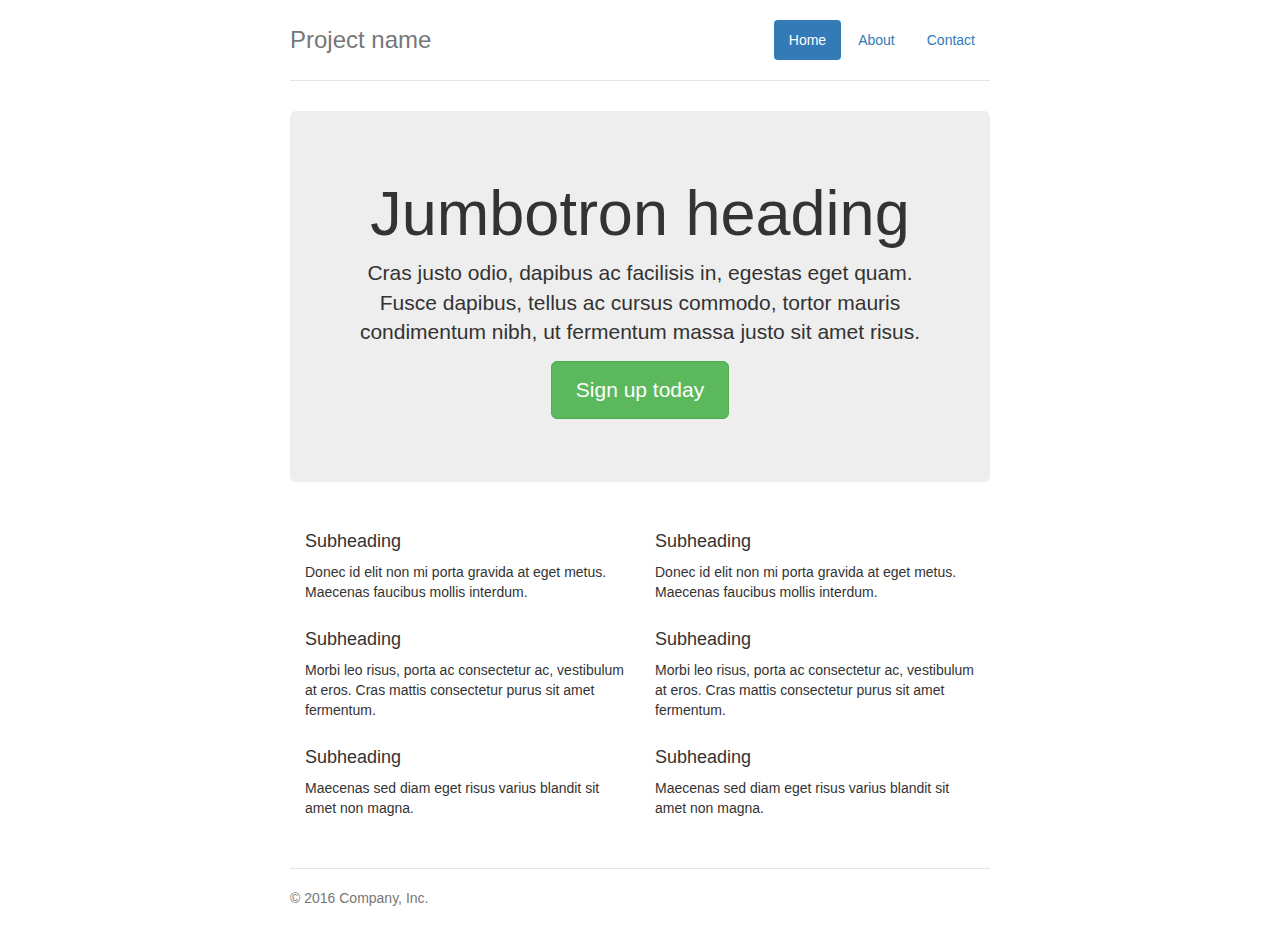
<file: twbs-bootstrap-8b72778/docs/examples/jumbotron-narrow/index.html>
<!DOCTYPE html>
<html lang="en">
  <head>
    <meta charset="utf-8">
    <meta http-equiv="X-UA-Compatible" content="IE=edge">
    <meta name="viewport" content="width=device-width, initial-scale=1">
    <!-- The above 3 meta tags *must* come first in the head; any other head content must come *after* these tags -->
    <meta name="description" content="">
    <meta name="author" content="">
    <link rel="icon" href="../../favicon.ico">

    <title>Narrow Jumbotron Template for Bootstrap</title>

    <!-- Bootstrap core CSS -->
    <link href="../../dist/css/bootstrap.min.css" rel="stylesheet">

    <!-- IE10 viewport hack for Surface/desktop Windows 8 bug -->
    <link href="../../assets/css/ie10-viewport-bug-workaround.css" rel="stylesheet">

    <!-- Custom styles for this template -->
    <link href="jumbotron-narrow.css" rel="stylesheet">

    <!-- Just for debugging purposes. Don't actually copy these 2 lines! -->
    <!--[if lt IE 9]><script src="../../assets/js/ie8-responsive-file-warning.js"></script><![endif]-->
    <script src="../../assets/js/ie-emulation-modes-warning.js"></script>

    <!-- HTML5 shim and Respond.js for IE8 support of HTML5 elements and media queries -->
    <!--[if lt IE 9]>
      <script src="https://oss.maxcdn.com/html5shiv/3.7.3/html5shiv.min.js"></script>
      <script src="https://oss.maxcdn.com/respond/1.4.2/respond.min.js"></script>
    <![endif]-->
  </head>

  <body>

    <div class="container">
      <div class="header clearfix">
        <nav>
          <ul class="nav nav-pills pull-right">
            <li role="presentation" class="active"><a href="#">Home</a></li>
            <li role="presentation"><a href="#">About</a></li>
            <li role="presentation"><a href="#">Contact</a></li>
          </ul>
        </nav>
        <h3 class="text-muted">Project name</h3>
      </div>

      <div class="jumbotron">
        <h1>Jumbotron heading</h1>
        <p class="lead">Cras justo odio, dapibus ac facilisis in, egestas eget quam. Fusce dapibus, tellus ac cursus commodo, tortor mauris condimentum nibh, ut fermentum massa justo sit amet risus.</p>
        <p><a class="btn btn-lg btn-success" href="#" role="button">Sign up today</a></p>
      </div>

      <div class="row marketing">
        <div class="col-lg-6">
          <h4>Subheading</h4>
          <p>Donec id elit non mi porta gravida at eget metus. Maecenas faucibus mollis interdum.</p>

          <h4>Subheading</h4>
          <p>Morbi leo risus, porta ac consectetur ac, vestibulum at eros. Cras mattis consectetur purus sit amet fermentum.</p>

          <h4>Subheading</h4>
          <p>Maecenas sed diam eget risus varius blandit sit amet non magna.</p>
        </div>

        <div class="col-lg-6">
          <h4>Subheading</h4>
          <p>Donec id elit non mi porta gravida at eget metus. Maecenas faucibus mollis interdum.</p>

          <h4>Subheading</h4>
          <p>Morbi leo risus, porta ac consectetur ac, vestibulum at eros. Cras mattis consectetur purus sit amet fermentum.</p>

          <h4>Subheading</h4>
          <p>Maecenas sed diam eget risus varius blandit sit amet non magna.</p>
        </div>
      </div>

      <footer class="footer">
        <p>&copy; 2016 Company, Inc.</p>
      </footer>

    </div> <!-- /container -->


    <!-- IE10 viewport hack for Surface/desktop Windows 8 bug -->
    <script src="../../assets/js/ie10-viewport-bug-workaround.js"></script>
  </body>
</html>
</file>
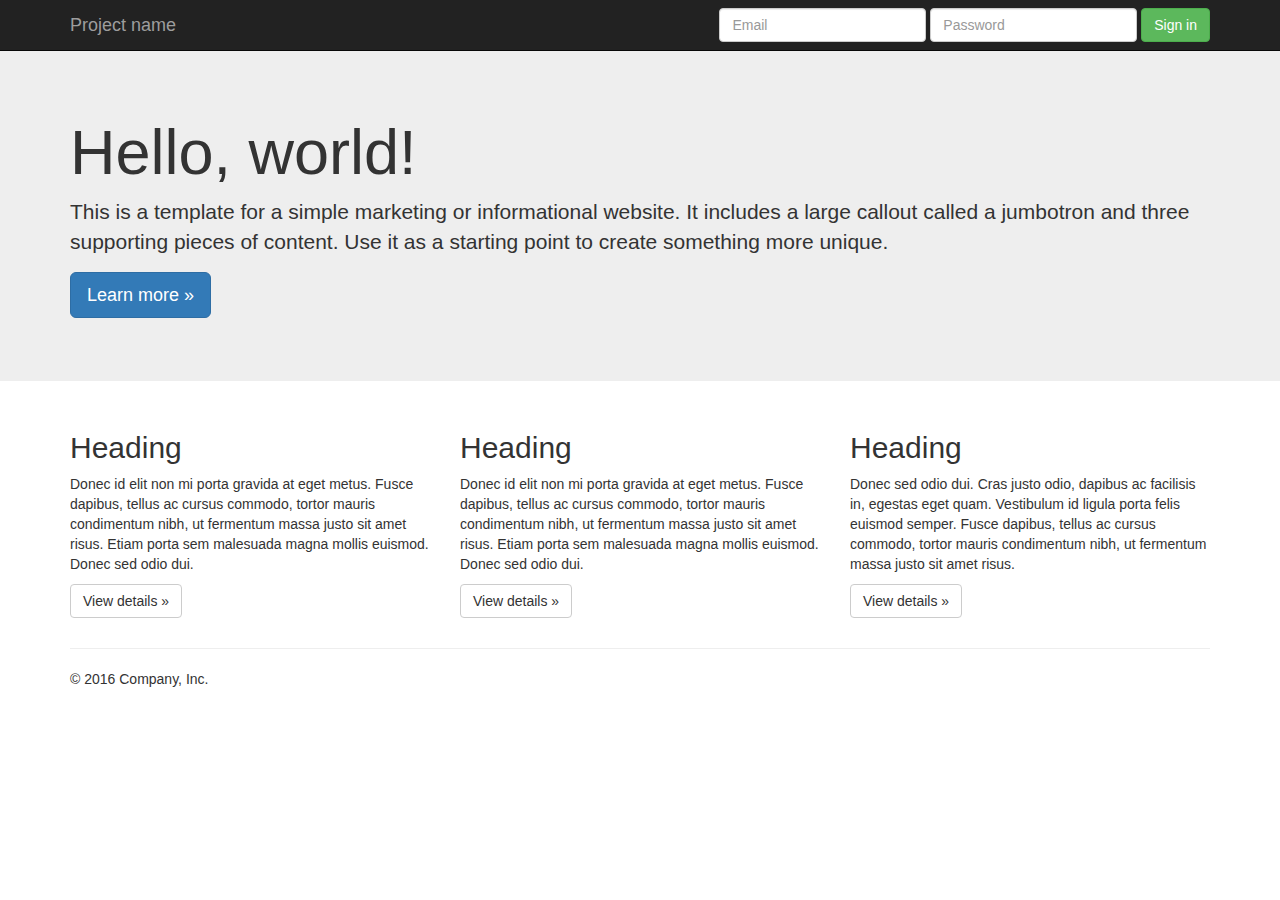
<file: twbs-bootstrap-8b72778/docs/examples/jumbotron/index.html>
<!DOCTYPE html>
<html lang="en">
  <head>
    <meta charset="utf-8">
    <meta http-equiv="X-UA-Compatible" content="IE=edge">
    <meta name="viewport" content="width=device-width, initial-scale=1">
    <!-- The above 3 meta tags *must* come first in the head; any other head content must come *after* these tags -->
    <meta name="description" content="">
    <meta name="author" content="">
    <link rel="icon" href="../../favicon.ico">

    <title>Jumbotron Template for Bootstrap</title>

    <!-- Bootstrap core CSS -->
    <link href="../../dist/css/bootstrap.min.css" rel="stylesheet">

    <!-- IE10 viewport hack for Surface/desktop Windows 8 bug -->
    <link href="../../assets/css/ie10-viewport-bug-workaround.css" rel="stylesheet">

    <!-- Custom styles for this template -->
    <link href="jumbotron.css" rel="stylesheet">

    <!-- Just for debugging purposes. Don't actually copy these 2 lines! -->
    <!--[if lt IE 9]><script src="../../assets/js/ie8-responsive-file-warning.js"></script><![endif]-->
    <script src="../../assets/js/ie-emulation-modes-warning.js"></script>

    <!-- HTML5 shim and Respond.js for IE8 support of HTML5 elements and media queries -->
    <!--[if lt IE 9]>
      <script src="https://oss.maxcdn.com/html5shiv/3.7.3/html5shiv.min.js"></script>
      <script src="https://oss.maxcdn.com/respond/1.4.2/respond.min.js"></script>
    <![endif]-->
  </head>

  <body>

    <nav class="navbar navbar-inverse navbar-fixed-top">
      <div class="container">
        <div class="navbar-header">
          <button type="button" class="navbar-toggle collapsed" data-toggle="collapse" data-target="#navbar" aria-expanded="false" aria-controls="navbar">
            <span class="sr-only">Toggle navigation</span>
            <span class="icon-bar"></span>
            <span class="icon-bar"></span>
            <span class="icon-bar"></span>
          </button>
          <a class="navbar-brand" href="#">Project name</a>
        </div>
        <div id="navbar" class="navbar-collapse collapse">
          <form class="navbar-form navbar-right">
            <div class="form-group">
              <input type="text" placeholder="Email" class="form-control">
            </div>
            <div class="form-group">
              <input type="password" placeholder="Password" class="form-control">
            </div>
            <button type="submit" class="btn btn-success">Sign in</button>
          </form>
        </div><!--/.navbar-collapse -->
      </div>
    </nav>

    <!-- Main jumbotron for a primary marketing message or call to action -->
    <div class="jumbotron">
      <div class="container">
        <h1>Hello, world!</h1>
        <p>This is a template for a simple marketing or informational website. It includes a large callout called a jumbotron and three supporting pieces of content. Use it as a starting point to create something more unique.</p>
        <p><a class="btn btn-primary btn-lg" href="#" role="button">Learn more &raquo;</a></p>
      </div>
    </div>

    <div class="container">
      <!-- Example row of columns -->
      <div class="row">
        <div class="col-md-4">
          <h2>Heading</h2>
          <p>Donec id elit non mi porta gravida at eget metus. Fusce dapibus, tellus ac cursus commodo, tortor mauris condimentum nibh, ut fermentum massa justo sit amet risus. Etiam porta sem malesuada magna mollis euismod. Donec sed odio dui. </p>
          <p><a class="btn btn-default" href="#" role="button">View details &raquo;</a></p>
        </div>
        <div class="col-md-4">
          <h2>Heading</h2>
          <p>Donec id elit non mi porta gravida at eget metus. Fusce dapibus, tellus ac cursus commodo, tortor mauris condimentum nibh, ut fermentum massa justo sit amet risus. Etiam porta sem malesuada magna mollis euismod. Donec sed odio dui. </p>
          <p><a class="btn btn-default" href="#" role="button">View details &raquo;</a></p>
       </div>
        <div class="col-md-4">
          <h2>Heading</h2>
          <p>Donec sed odio dui. Cras justo odio, dapibus ac facilisis in, egestas eget quam. Vestibulum id ligula porta felis euismod semper. Fusce dapibus, tellus ac cursus commodo, tortor mauris condimentum nibh, ut fermentum massa justo sit amet risus.</p>
          <p><a class="btn btn-default" href="#" role="button">View details &raquo;</a></p>
        </div>
      </div>

      <hr>

      <footer>
        <p>&copy; 2016 Company, Inc.</p>
      </footer>
    </div> <!-- /container -->


    <!-- Bootstrap core JavaScript
    ================================================== -->
    <!-- Placed at the end of the document so the pages load faster -->
    <script src="https://ajax.googleapis.com/ajax/libs/jquery/1.12.4/jquery.min.js"></script>
    <script>window.jQuery || document.write('<script src="../../assets/js/vendor/jquery.min.js"><\/script>')</script>
    <script src="../../dist/js/bootstrap.min.js"></script>
    <!-- IE10 viewport hack for Surface/desktop Windows 8 bug -->
    <script src="../../assets/js/ie10-viewport-bug-workaround.js"></script>
  </body>
</html>
</file>
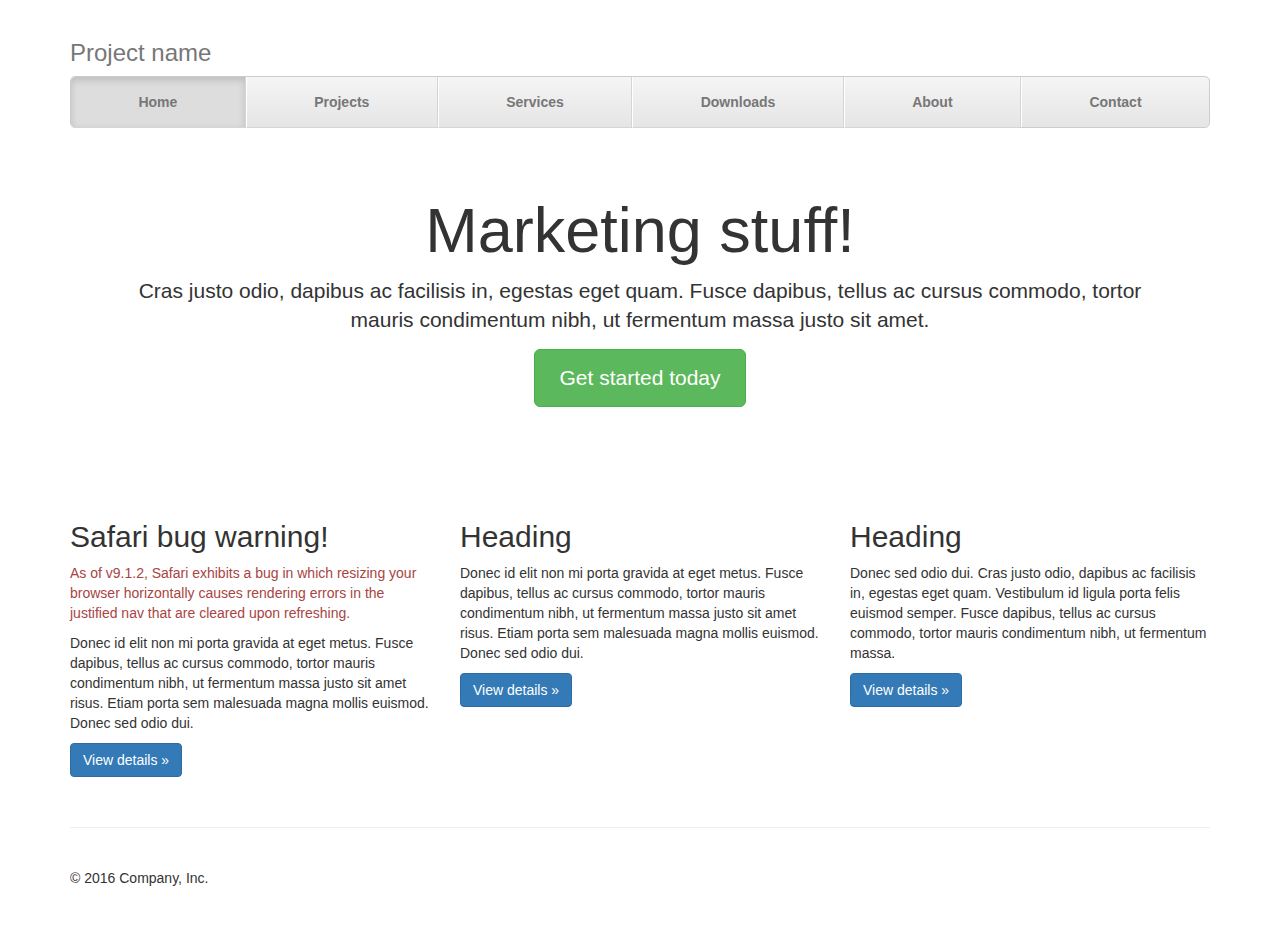
<file: twbs-bootstrap-8b72778/docs/examples/justified-nav/index.html>
<!DOCTYPE html>
<html lang="en">
  <head>
    <meta charset="utf-8">
    <meta http-equiv="X-UA-Compatible" content="IE=edge">
    <meta name="viewport" content="width=device-width, initial-scale=1">
    <!-- The above 3 meta tags *must* come first in the head; any other head content must come *after* these tags -->
    <meta name="description" content="">
    <meta name="author" content="">
    <link rel="icon" href="../../favicon.ico">

    <title>Justified Nav Template for Bootstrap</title>

    <!-- Bootstrap core CSS -->
    <link href="../../dist/css/bootstrap.min.css" rel="stylesheet">

    <!-- IE10 viewport hack for Surface/desktop Windows 8 bug -->
    <link href="../../assets/css/ie10-viewport-bug-workaround.css" rel="stylesheet">

    <!-- Custom styles for this template -->
    <link href="justified-nav.css" rel="stylesheet">

    <!-- Just for debugging purposes. Don't actually copy these 2 lines! -->
    <!--[if lt IE 9]><script src="../../assets/js/ie8-responsive-file-warning.js"></script><![endif]-->
    <script src="../../assets/js/ie-emulation-modes-warning.js"></script>

    <!-- HTML5 shim and Respond.js for IE8 support of HTML5 elements and media queries -->
    <!--[if lt IE 9]>
      <script src="https://oss.maxcdn.com/html5shiv/3.7.3/html5shiv.min.js"></script>
      <script src="https://oss.maxcdn.com/respond/1.4.2/respond.min.js"></script>
    <![endif]-->
  </head>

  <body>

    <div class="container">

      <!-- The justified navigation menu is meant for single line per list item.
           Multiple lines will require custom code not provided by Bootstrap. -->
      <div class="masthead">
        <h3 class="text-muted">Project name</h3>
        <nav>
          <ul class="nav nav-justified">
            <li class="active"><a href="#">Home</a></li>
            <li><a href="#">Projects</a></li>
            <li><a href="#">Services</a></li>
            <li><a href="#">Downloads</a></li>
            <li><a href="#">About</a></li>
            <li><a href="#">Contact</a></li>
          </ul>
        </nav>
      </div>

      <!-- Jumbotron -->
      <div class="jumbotron">
        <h1>Marketing stuff!</h1>
        <p class="lead">Cras justo odio, dapibus ac facilisis in, egestas eget quam. Fusce dapibus, tellus ac cursus commodo, tortor mauris condimentum nibh, ut fermentum massa justo sit amet.</p>
        <p><a class="btn btn-lg btn-success" href="#" role="button">Get started today</a></p>
      </div>

      <!-- Example row of columns -->
      <div class="row">
        <div class="col-lg-4">
          <h2>Safari bug warning!</h2>
          <p class="text-danger">As of v9.1.2, Safari exhibits a bug in which resizing your browser horizontally causes rendering errors in the justified nav that are cleared upon refreshing.</p>
          <p>Donec id elit non mi porta gravida at eget metus. Fusce dapibus, tellus ac cursus commodo, tortor mauris condimentum nibh, ut fermentum massa justo sit amet risus. Etiam porta sem malesuada magna mollis euismod. Donec sed odio dui. </p>
          <p><a class="btn btn-primary" href="#" role="button">View details &raquo;</a></p>
        </div>
        <div class="col-lg-4">
          <h2>Heading</h2>
          <p>Donec id elit non mi porta gravida at eget metus. Fusce dapibus, tellus ac cursus commodo, tortor mauris condimentum nibh, ut fermentum massa justo sit amet risus. Etiam porta sem malesuada magna mollis euismod. Donec sed odio dui. </p>
          <p><a class="btn btn-primary" href="#" role="button">View details &raquo;</a></p>
       </div>
        <div class="col-lg-4">
          <h2>Heading</h2>
          <p>Donec sed odio dui. Cras justo odio, dapibus ac facilisis in, egestas eget quam. Vestibulum id ligula porta felis euismod semper. Fusce dapibus, tellus ac cursus commodo, tortor mauris condimentum nibh, ut fermentum massa.</p>
          <p><a class="btn btn-primary" href="#" role="button">View details &raquo;</a></p>
        </div>
      </div>

      <!-- Site footer -->
      <footer class="footer">
        <p>&copy; 2016 Company, Inc.</p>
      </footer>

    </div> <!-- /container -->


    <!-- IE10 viewport hack for Surface/desktop Windows 8 bug -->
    <script src="../../assets/js/ie10-viewport-bug-workaround.js"></script>
  </body>
</html>
</file>
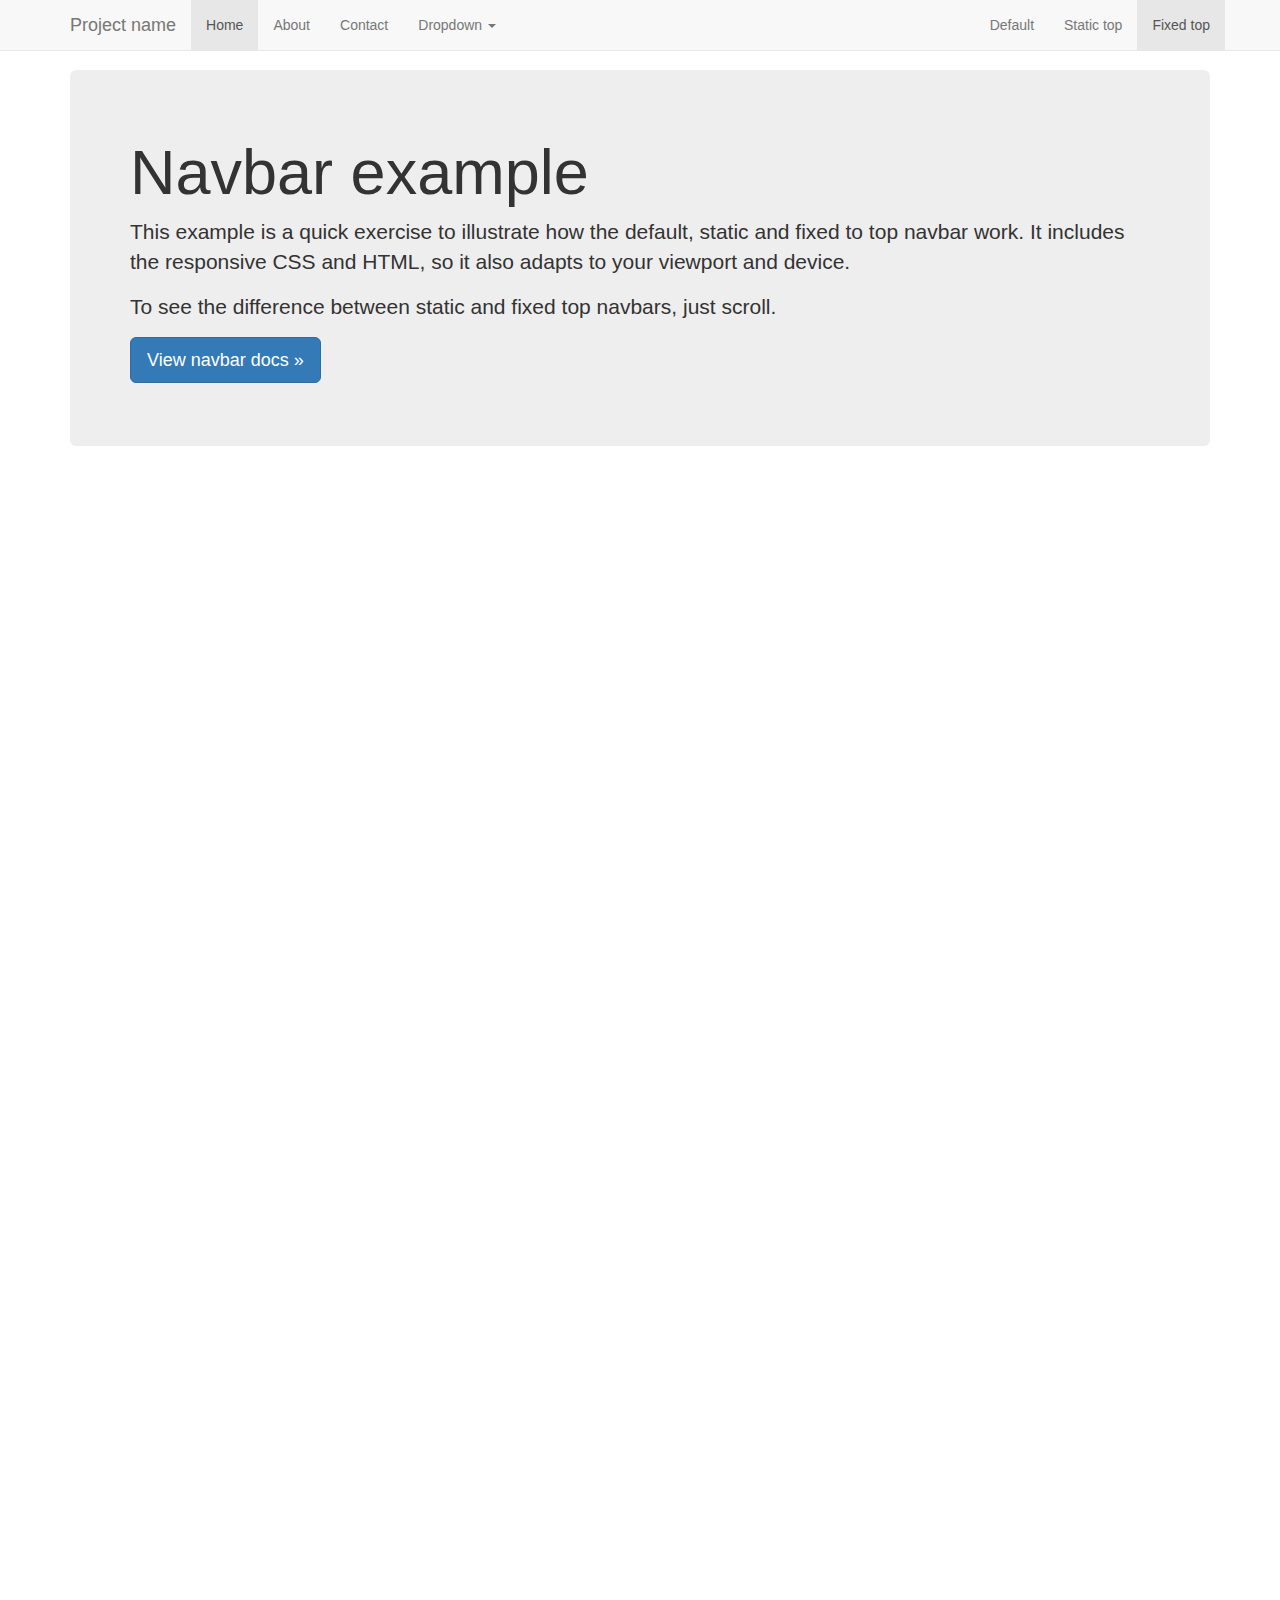
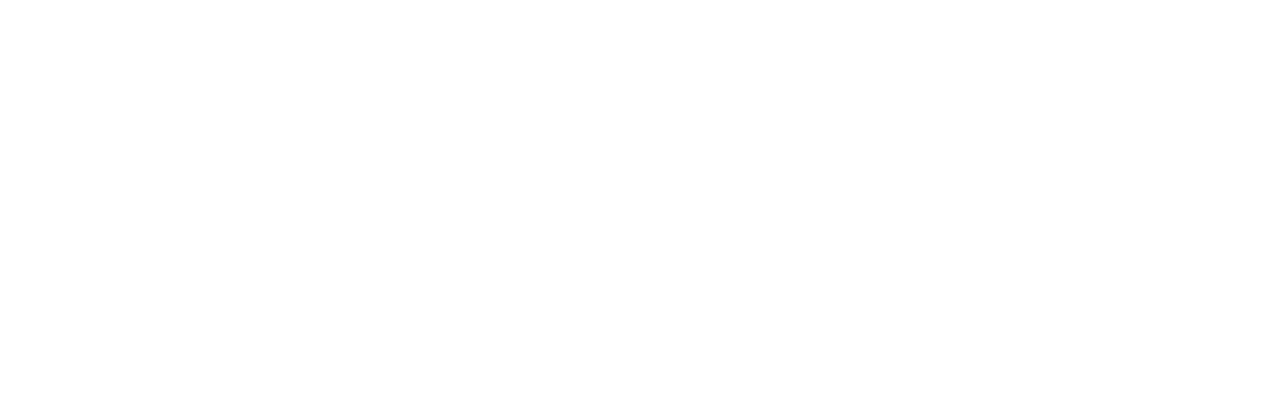
<file: twbs-bootstrap-8b72778/docs/examples/navbar-fixed-top/index.html>
<!DOCTYPE html>
<html lang="en">
  <head>
    <meta charset="utf-8">
    <meta http-equiv="X-UA-Compatible" content="IE=edge">
    <meta name="viewport" content="width=device-width, initial-scale=1">
    <!-- The above 3 meta tags *must* come first in the head; any other head content must come *after* these tags -->
    <meta name="description" content="">
    <meta name="author" content="">
    <link rel="icon" href="../../favicon.ico">

    <title>Fixed Top Navbar Example for Bootstrap</title>

    <!-- Bootstrap core CSS -->
    <link href="../../dist/css/bootstrap.min.css" rel="stylesheet">

    <!-- IE10 viewport hack for Surface/desktop Windows 8 bug -->
    <link href="../../assets/css/ie10-viewport-bug-workaround.css" rel="stylesheet">

    <!-- Custom styles for this template -->
    <link href="navbar-fixed-top.css" rel="stylesheet">

    <!-- Just for debugging purposes. Don't actually copy these 2 lines! -->
    <!--[if lt IE 9]><script src="../../assets/js/ie8-responsive-file-warning.js"></script><![endif]-->
    <script src="../../assets/js/ie-emulation-modes-warning.js"></script>

    <!-- HTML5 shim and Respond.js for IE8 support of HTML5 elements and media queries -->
    <!--[if lt IE 9]>
      <script src="https://oss.maxcdn.com/html5shiv/3.7.3/html5shiv.min.js"></script>
      <script src="https://oss.maxcdn.com/respond/1.4.2/respond.min.js"></script>
    <![endif]-->
  </head>

  <body>

    <!-- Fixed navbar -->
    <nav class="navbar navbar-default navbar-fixed-top">
      <div class="container">
        <div class="navbar-header">
          <button type="button" class="navbar-toggle collapsed" data-toggle="collapse" data-target="#navbar" aria-expanded="false" aria-controls="navbar">
            <span class="sr-only">Toggle navigation</span>
            <span class="icon-bar"></span>
            <span class="icon-bar"></span>
            <span class="icon-bar"></span>
          </button>
          <a class="navbar-brand" href="#">Project name</a>
        </div>
        <div id="navbar" class="navbar-collapse collapse">
          <ul class="nav navbar-nav">
            <li class="active"><a href="#">Home</a></li>
            <li><a href="#about">About</a></li>
            <li><a href="#contact">Contact</a></li>
            <li class="dropdown">
              <a href="#" class="dropdown-toggle" data-toggle="dropdown" role="button" aria-haspopup="true" aria-expanded="false">Dropdown <span class="caret"></span></a>
              <ul class="dropdown-menu">
                <li><a href="#">Action</a></li>
                <li><a href="#">Another action</a></li>
                <li><a href="#">Something else here</a></li>
                <li role="separator" class="divider"></li>
                <li class="dropdown-header">Nav header</li>
                <li><a href="#">Separated link</a></li>
                <li><a href="#">One more separated link</a></li>
              </ul>
            </li>
          </ul>
          <ul class="nav navbar-nav navbar-right">
            <li><a href="../navbar/">Default</a></li>
            <li><a href="../navbar-static-top/">Static top</a></li>
            <li class="active"><a href="./">Fixed top <span class="sr-only">(current)</span></a></li>
          </ul>
        </div><!--/.nav-collapse -->
      </div>
    </nav>

    <div class="container">

      <!-- Main component for a primary marketing message or call to action -->
      <div class="jumbotron">
        <h1>Navbar example</h1>
        <p>This example is a quick exercise to illustrate how the default, static and fixed to top navbar work. It includes the responsive CSS and HTML, so it also adapts to your viewport and device.</p>
        <p>To see the difference between static and fixed top navbars, just scroll.</p>
        <p>
          <a class="btn btn-lg btn-primary" href="../../components/#navbar" role="button">View navbar docs &raquo;</a>
        </p>
      </div>

    </div> <!-- /container -->


    <!-- Bootstrap core JavaScript
    ================================================== -->
    <!-- Placed at the end of the document so the pages load faster -->
    <script src="https://ajax.googleapis.com/ajax/libs/jquery/1.12.4/jquery.min.js"></script>
    <script>window.jQuery || document.write('<script src="../../assets/js/vendor/jquery.min.js"><\/script>')</script>
    <script src="../../dist/js/bootstrap.min.js"></script>
    <!-- IE10 viewport hack for Surface/desktop Windows 8 bug -->
    <script src="../../assets/js/ie10-viewport-bug-workaround.js"></script>
  </body>
</html>
</file>
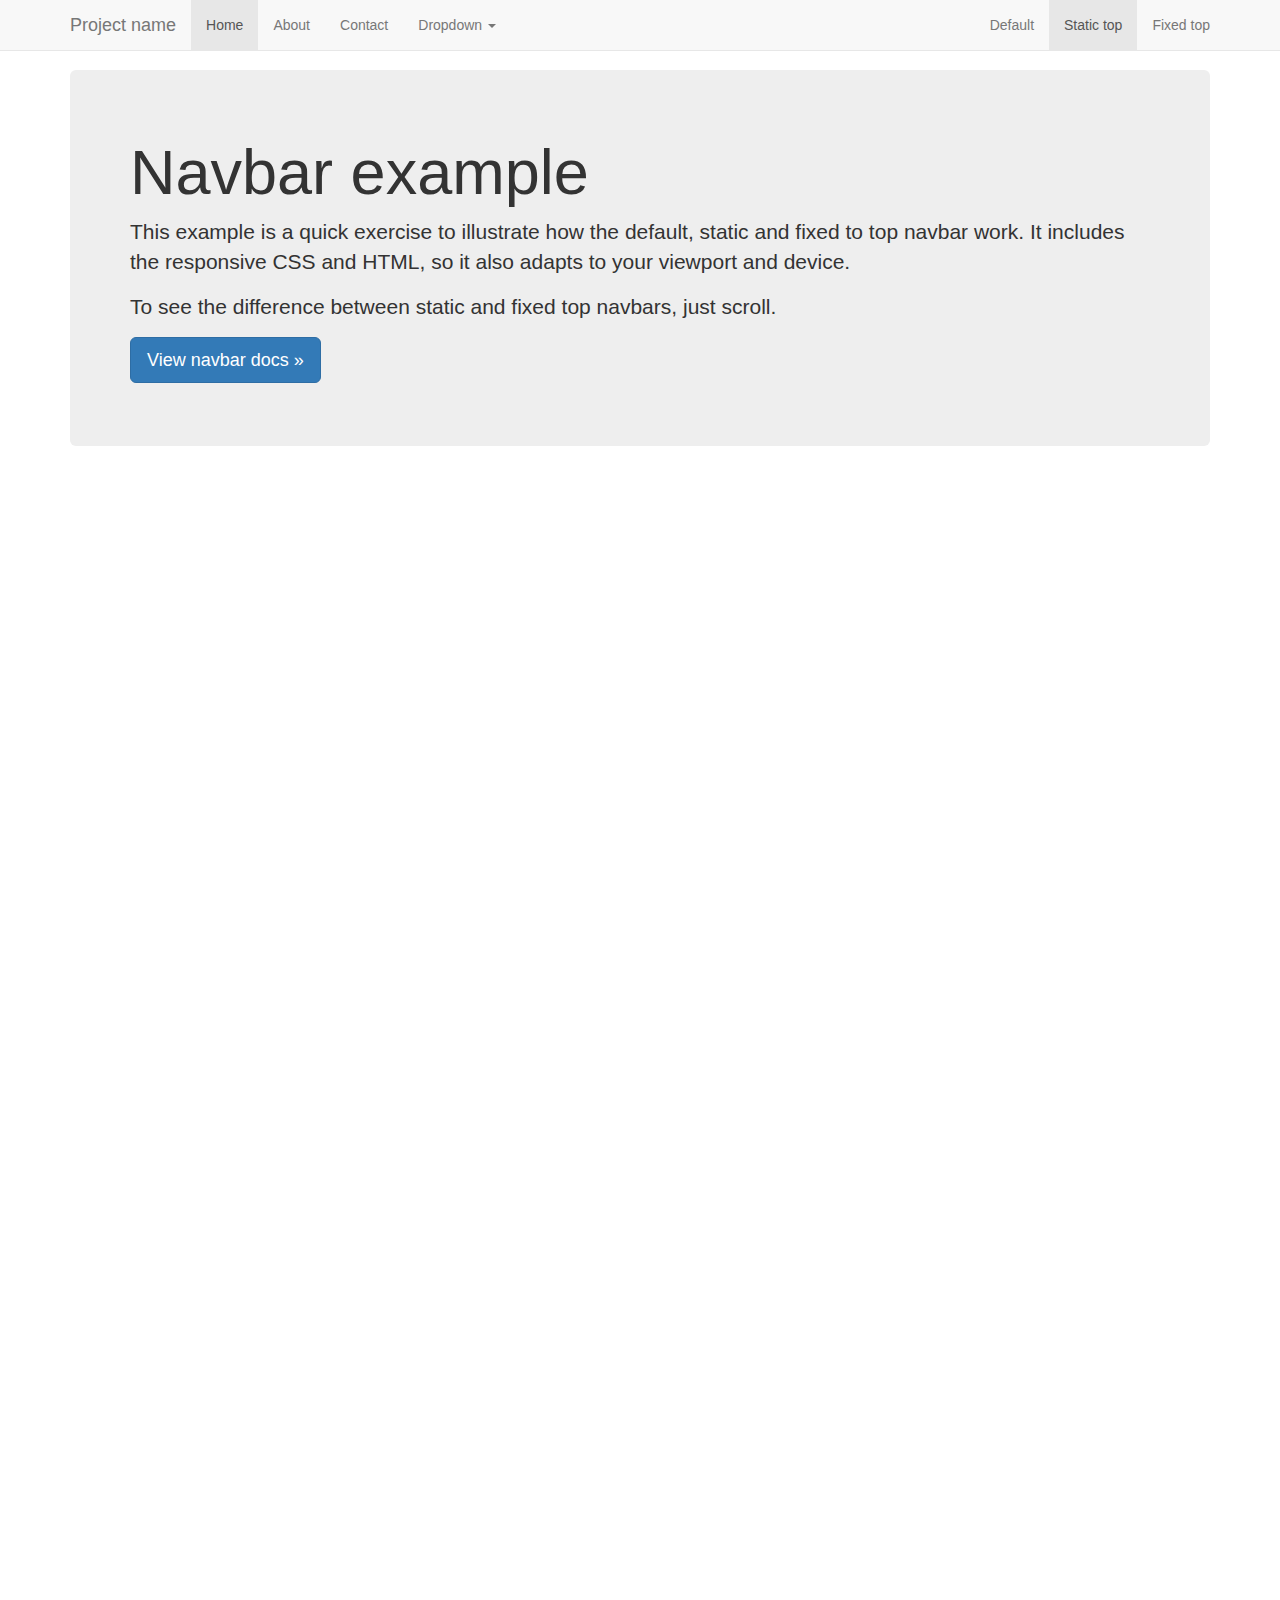
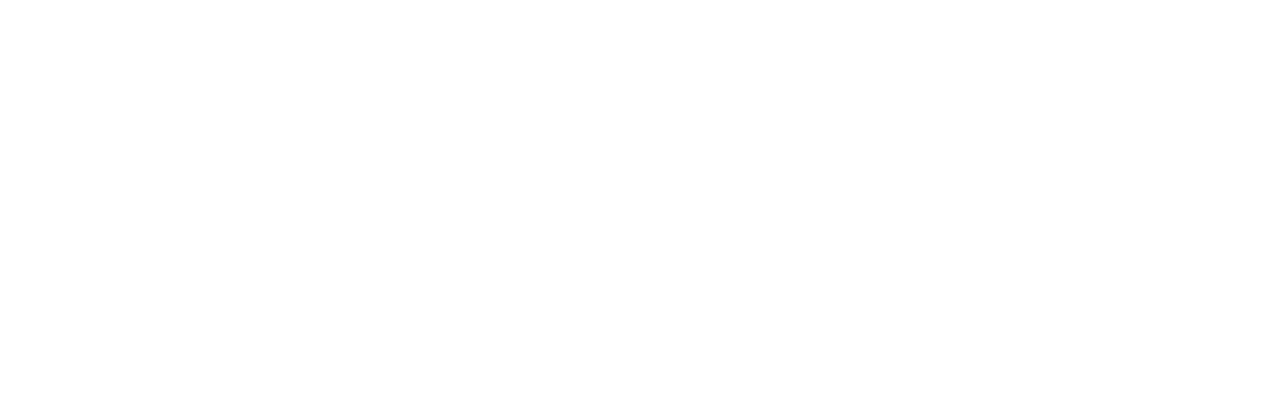
<file: twbs-bootstrap-8b72778/docs/examples/navbar-static-top/index.html>
<!DOCTYPE html>
<html lang="en">
  <head>
    <meta charset="utf-8">
    <meta http-equiv="X-UA-Compatible" content="IE=edge">
    <meta name="viewport" content="width=device-width, initial-scale=1">
    <!-- The above 3 meta tags *must* come first in the head; any other head content must come *after* these tags -->
    <meta name="description" content="">
    <meta name="author" content="">
    <link rel="icon" href="../../favicon.ico">

    <title>Static Top Navbar Example for Bootstrap</title>

    <!-- Bootstrap core CSS -->
    <link href="../../dist/css/bootstrap.min.css" rel="stylesheet">

    <!-- IE10 viewport hack for Surface/desktop Windows 8 bug -->
    <link href="../../assets/css/ie10-viewport-bug-workaround.css" rel="stylesheet">

    <!-- Custom styles for this template -->
    <link href="navbar-static-top.css" rel="stylesheet">

    <!-- Just for debugging purposes. Don't actually copy these 2 lines! -->
    <!--[if lt IE 9]><script src="../../assets/js/ie8-responsive-file-warning.js"></script><![endif]-->
    <script src="../../assets/js/ie-emulation-modes-warning.js"></script>

    <!-- HTML5 shim and Respond.js for IE8 support of HTML5 elements and media queries -->
    <!--[if lt IE 9]>
      <script src="https://oss.maxcdn.com/html5shiv/3.7.3/html5shiv.min.js"></script>
      <script src="https://oss.maxcdn.com/respond/1.4.2/respond.min.js"></script>
    <![endif]-->
  </head>

  <body>

    <!-- Static navbar -->
    <nav class="navbar navbar-default navbar-static-top">
      <div class="container">
        <div class="navbar-header">
          <button type="button" class="navbar-toggle collapsed" data-toggle="collapse" data-target="#navbar" aria-expanded="false" aria-controls="navbar">
            <span class="sr-only">Toggle navigation</span>
            <span class="icon-bar"></span>
            <span class="icon-bar"></span>
            <span class="icon-bar"></span>
          </button>
          <a class="navbar-brand" href="#">Project name</a>
        </div>
        <div id="navbar" class="navbar-collapse collapse">
          <ul class="nav navbar-nav">
            <li class="active"><a href="#">Home</a></li>
            <li><a href="#about">About</a></li>
            <li><a href="#contact">Contact</a></li>
            <li class="dropdown">
              <a href="#" class="dropdown-toggle" data-toggle="dropdown" role="button" aria-haspopup="true" aria-expanded="false">Dropdown <span class="caret"></span></a>
              <ul class="dropdown-menu">
                <li><a href="#">Action</a></li>
                <li><a href="#">Another action</a></li>
                <li><a href="#">Something else here</a></li>
                <li role="separator" class="divider"></li>
                <li class="dropdown-header">Nav header</li>
                <li><a href="#">Separated link</a></li>
                <li><a href="#">One more separated link</a></li>
              </ul>
            </li>
          </ul>
          <ul class="nav navbar-nav navbar-right">
            <li><a href="../navbar/">Default</a></li>
            <li class="active"><a href="./">Static top <span class="sr-only">(current)</span></a></li>
            <li><a href="../navbar-fixed-top/">Fixed top</a></li>
          </ul>
        </div><!--/.nav-collapse -->
      </div>
    </nav>


    <div class="container">

      <!-- Main component for a primary marketing message or call to action -->
      <div class="jumbotron">
        <h1>Navbar example</h1>
        <p>This example is a quick exercise to illustrate how the default, static and fixed to top navbar work. It includes the responsive CSS and HTML, so it also adapts to your viewport and device.</p>
        <p>To see the difference between static and fixed top navbars, just scroll.</p>
        <p>
          <a class="btn btn-lg btn-primary" href="../../components/#navbar" role="button">View navbar docs &raquo;</a>
        </p>
      </div>

    </div> <!-- /container -->


    <!-- Bootstrap core JavaScript
    ================================================== -->
    <!-- Placed at the end of the document so the pages load faster -->
    <script src="https://ajax.googleapis.com/ajax/libs/jquery/1.12.4/jquery.min.js"></script>
    <script>window.jQuery || document.write('<script src="../../assets/js/vendor/jquery.min.js"><\/script>')</script>
    <script src="../../dist/js/bootstrap.min.js"></script>
    <!-- IE10 viewport hack for Surface/desktop Windows 8 bug -->
    <script src="../../assets/js/ie10-viewport-bug-workaround.js"></script>
  </body>
</html>
</file>
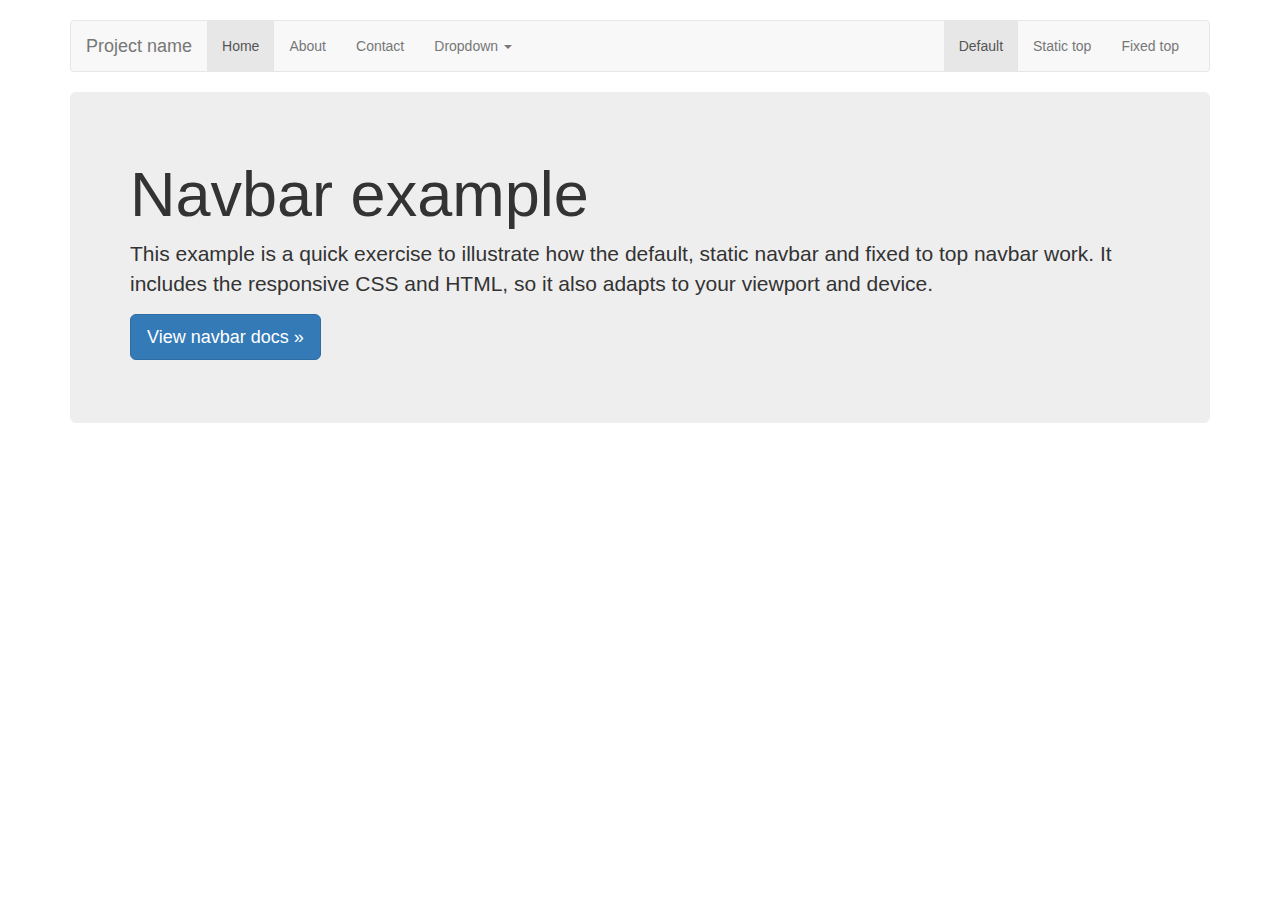
<file: twbs-bootstrap-8b72778/docs/examples/navbar/index.html>
<!DOCTYPE html>
<html lang="en">
  <head>
    <meta charset="utf-8">
    <meta http-equiv="X-UA-Compatible" content="IE=edge">
    <meta name="viewport" content="width=device-width, initial-scale=1">
    <!-- The above 3 meta tags *must* come first in the head; any other head content must come *after* these tags -->
    <meta name="description" content="">
    <meta name="author" content="">
    <link rel="icon" href="../../favicon.ico">

    <title>Navbar Template for Bootstrap</title>

    <!-- Bootstrap core CSS -->
    <link href="../../dist/css/bootstrap.min.css" rel="stylesheet">

    <!-- IE10 viewport hack for Surface/desktop Windows 8 bug -->
    <link href="../../assets/css/ie10-viewport-bug-workaround.css" rel="stylesheet">

    <!-- Custom styles for this template -->
    <link href="navbar.css" rel="stylesheet">

    <!-- Just for debugging purposes. Don't actually copy these 2 lines! -->
    <!--[if lt IE 9]><script src="../../assets/js/ie8-responsive-file-warning.js"></script><![endif]-->
    <script src="../../assets/js/ie-emulation-modes-warning.js"></script>

    <!-- HTML5 shim and Respond.js for IE8 support of HTML5 elements and media queries -->
    <!--[if lt IE 9]>
      <script src="https://oss.maxcdn.com/html5shiv/3.7.3/html5shiv.min.js"></script>
      <script src="https://oss.maxcdn.com/respond/1.4.2/respond.min.js"></script>
    <![endif]-->
  </head>

  <body>

    <div class="container">

      <!-- Static navbar -->
      <nav class="navbar navbar-default">
        <div class="container-fluid">
          <div class="navbar-header">
            <button type="button" class="navbar-toggle collapsed" data-toggle="collapse" data-target="#navbar" aria-expanded="false" aria-controls="navbar">
              <span class="sr-only">Toggle navigation</span>
              <span class="icon-bar"></span>
              <span class="icon-bar"></span>
              <span class="icon-bar"></span>
            </button>
            <a class="navbar-brand" href="#">Project name</a>
          </div>
          <div id="navbar" class="navbar-collapse collapse">
            <ul class="nav navbar-nav">
              <li class="active"><a href="#">Home</a></li>
              <li><a href="#">About</a></li>
              <li><a href="#">Contact</a></li>
              <li class="dropdown">
                <a href="#" class="dropdown-toggle" data-toggle="dropdown" role="button" aria-haspopup="true" aria-expanded="false">Dropdown <span class="caret"></span></a>
                <ul class="dropdown-menu">
                  <li><a href="#">Action</a></li>
                  <li><a href="#">Another action</a></li>
                  <li><a href="#">Something else here</a></li>
                  <li role="separator" class="divider"></li>
                  <li class="dropdown-header">Nav header</li>
                  <li><a href="#">Separated link</a></li>
                  <li><a href="#">One more separated link</a></li>
                </ul>
              </li>
            </ul>
            <ul class="nav navbar-nav navbar-right">
              <li class="active"><a href="./">Default <span class="sr-only">(current)</span></a></li>
              <li><a href="../navbar-static-top/">Static top</a></li>
              <li><a href="../navbar-fixed-top/">Fixed top</a></li>
            </ul>
          </div><!--/.nav-collapse -->
        </div><!--/.container-fluid -->
      </nav>

      <!-- Main component for a primary marketing message or call to action -->
      <div class="jumbotron">
        <h1>Navbar example</h1>
        <p>This example is a quick exercise to illustrate how the default, static navbar and fixed to top navbar work. It includes the responsive CSS and HTML, so it also adapts to your viewport and device.</p>
        <p>
          <a class="btn btn-lg btn-primary" href="../../components/#navbar" role="button">View navbar docs &raquo;</a>
        </p>
      </div>

    </div> <!-- /container -->


    <!-- Bootstrap core JavaScript
    ================================================== -->
    <!-- Placed at the end of the document so the pages load faster -->
    <script src="https://ajax.googleapis.com/ajax/libs/jquery/1.12.4/jquery.min.js"></script>
    <script>window.jQuery || document.write('<script src="../../assets/js/vendor/jquery.min.js"><\/script>')</script>
    <script src="../../dist/js/bootstrap.min.js"></script>
    <!-- IE10 viewport hack for Surface/desktop Windows 8 bug -->
    <script src="../../assets/js/ie10-viewport-bug-workaround.js"></script>
  </body>
</html>
</file>
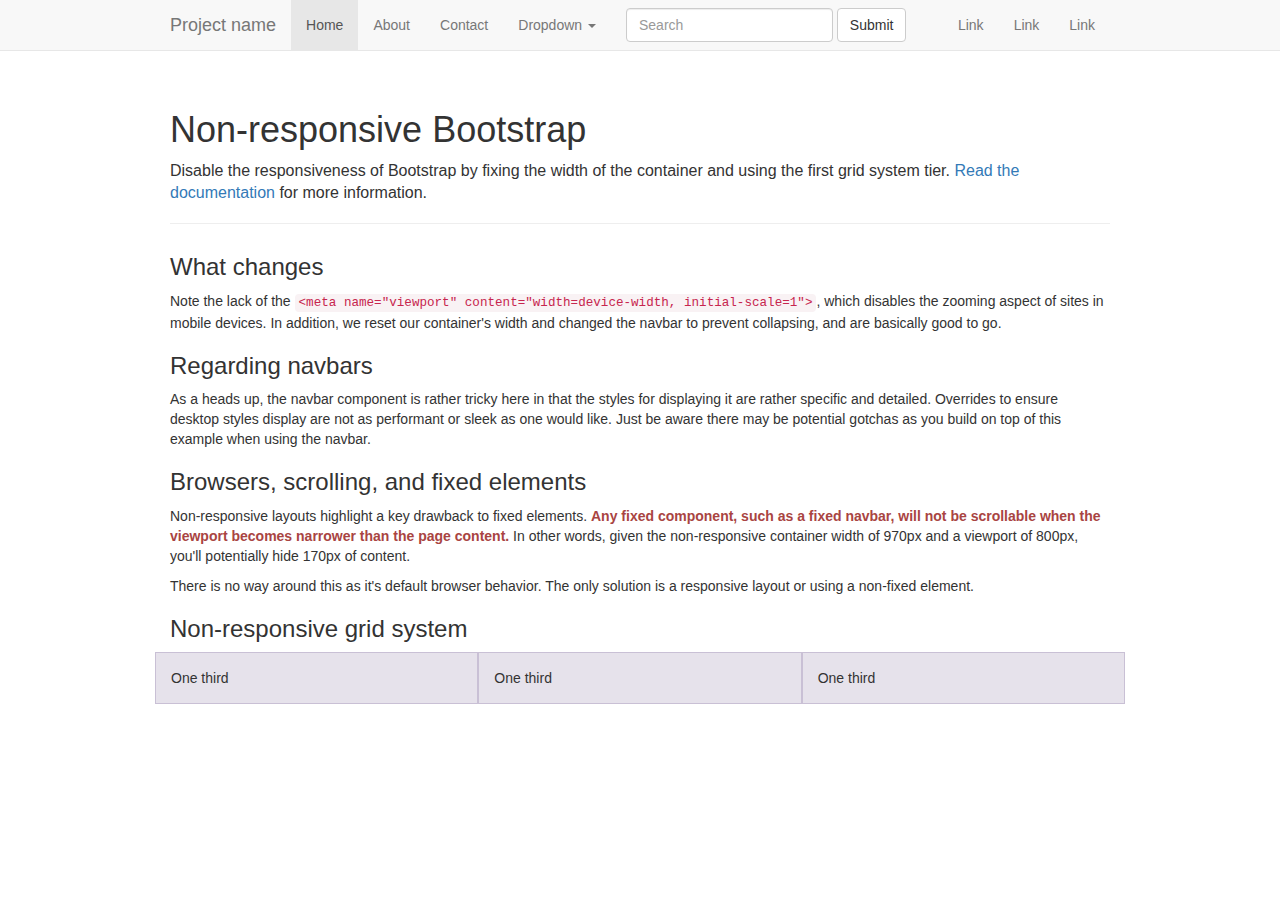
<file: twbs-bootstrap-8b72778/docs/examples/non-responsive/index.html>
<!DOCTYPE html>
<html lang="en">
  <head>
    <meta charset="utf-8">
    <meta http-equiv="X-UA-Compatible" content="IE=edge">
    <!-- The above 2 meta tags *must* come first in the head; any other head content must come *after* these tags -->
    <meta name="description" content="">
    <meta name="author" content="">

    <!-- Note there is no responsive meta tag here -->

    <link rel="icon" href="../../favicon.ico">

    <title>Non-responsive Template for Bootstrap</title>

    <!-- Bootstrap core CSS -->
    <link href="../../dist/css/bootstrap.min.css" rel="stylesheet">

    <!-- IE10 viewport hack for Surface/desktop Windows 8 bug -->
    <link href="../../assets/css/ie10-viewport-bug-workaround.css" rel="stylesheet">

    <!-- Custom styles for this template -->
    <link href="non-responsive.css" rel="stylesheet">

    <!-- Just for debugging purposes. Don't actually copy these 2 lines! -->
    <!--[if lt IE 9]><script src="../../assets/js/ie8-responsive-file-warning.js"></script><![endif]-->
    <script src="../../assets/js/ie-emulation-modes-warning.js"></script>

    <!-- HTML5 shim and Respond.js for IE8 support of HTML5 elements and media queries -->
    <!--[if lt IE 9]>
      <script src="https://oss.maxcdn.com/html5shiv/3.7.3/html5shiv.min.js"></script>
      <script src="https://oss.maxcdn.com/respond/1.4.2/respond.min.js"></script>
    <![endif]-->
  </head>

  <body>

    <!-- Fixed navbar -->
    <nav class="navbar navbar-default navbar-fixed-top">
      <div class="container">
        <div class="navbar-header">
          <!-- The mobile navbar-toggle button can be safely removed since you do not need it in a non-responsive implementation -->
          <a class="navbar-brand" href="#">Project name</a>
        </div>
        <!-- Note that the .navbar-collapse and .collapse classes have been removed from the #navbar -->
        <div id="navbar">
          <ul class="nav navbar-nav">
            <li class="active"><a href="#">Home</a></li>
            <li><a href="#about">About</a></li>
            <li><a href="#contact">Contact</a></li>
            <li class="dropdown">
              <a href="#" class="dropdown-toggle" data-toggle="dropdown" role="button" aria-haspopup="true" aria-expanded="false">Dropdown <span class="caret"></span></a>
              <ul class="dropdown-menu">
                <li><a href="#">Action</a></li>
                <li><a href="#">Another action</a></li>
                <li><a href="#">Something else here</a></li>
                <li role="separator" class="divider"></li>
                <li class="dropdown-header">Nav header</li>
                <li><a href="#">Separated link</a></li>
                <li><a href="#">One more separated link</a></li>
              </ul>
            </li>
          </ul>
          <form class="navbar-form navbar-left">
            <div class="form-group">
              <input type="text" class="form-control" placeholder="Search">
            </div>
            <button type="submit" class="btn btn-default">Submit</button>
          </form>
          <ul class="nav navbar-nav navbar-right">
            <li><a href="#">Link</a></li>
            <li><a href="#">Link</a></li>
            <li><a href="#">Link</a></li>
          </ul>
        </div><!--/.nav-collapse -->
      </div>
    </nav>

    <div class="container">

      <div class="page-header">
        <h1>Non-responsive Bootstrap</h1>
        <p class="lead">Disable the responsiveness of Bootstrap by fixing the width of the container and using the first grid system tier. <a href="http://getbootstrap.com/getting-started/#disable-responsive">Read the documentation</a> for more information.</p>
      </div>

      <h3>What changes</h3>
      <p>Note the lack of the <code>&lt;meta name="viewport" content="width=device-width, initial-scale=1"&gt;</code>, which disables the zooming aspect of sites in mobile devices. In addition, we reset our container's width and changed the navbar to prevent collapsing, and are basically good to go.</p>

      <h3>Regarding navbars</h3>
      <p>As a heads up, the navbar component is rather tricky here in that the styles for displaying it are rather specific and detailed. Overrides to ensure desktop styles display are not as performant or sleek as one would like. Just be aware there may be potential gotchas as you build on top of this example when using the navbar.</p>

      <h3>Browsers, scrolling, and fixed elements</h3>
      <p>Non-responsive layouts highlight a key drawback to fixed elements. <strong class="text-danger">Any fixed component, such as a fixed navbar, will not be scrollable when the viewport becomes narrower than the page content.</strong> In other words, given the non-responsive container width of 970px and a viewport of 800px, you'll potentially hide 170px of content.</p>
      <p>There is no way around this as it's default browser behavior. The only solution is a responsive layout or using a non-fixed element.</p>

      <h3>Non-responsive grid system</h3>
      <div class="row">
        <div class="col-xs-4">One third</div>
        <div class="col-xs-4">One third</div>
        <div class="col-xs-4">One third</div>
      </div>

    </div> <!-- /container -->


    <!-- Bootstrap core JavaScript
    ================================================== -->
    <!-- Placed at the end of the document so the pages load faster -->
    <script src="https://ajax.googleapis.com/ajax/libs/jquery/1.12.4/jquery.min.js"></script>
    <script>window.jQuery || document.write('<script src="../../assets/js/vendor/jquery.min.js"><\/script>')</script>
    <script src="../../dist/js/bootstrap.min.js"></script>
    <!-- IE10 viewport hack for Surface/desktop Windows 8 bug -->
    <script src="../../assets/js/ie10-viewport-bug-workaround.js"></script>
  </body>
</html>
</file>
<file: twbs-bootstrap-8b72778/docs/examples/blog/blog.css>
/*
 * Globals
 */

body {
  font-family: Georgia, "Times New Roman", Times, serif;
  color: #555;
}

h1, .h1,
h2, .h2,
h3, .h3,
h4, .h4,
h5, .h5,
h6, .h6 {
  margin-top: 0;
  font-family: "Helvetica Neue", Helvetica, Arial, sans-serif;
  font-weight: normal;
  color: #333;
}


/*
 * Override Bootstrap's default container.
 */

@media (min-width: 1200px) {
  .container {
    width: 970px;
  }
}


/*
 * Masthead for nav
 */

.blog-masthead {
  background-color: #428bca;
  -webkit-box-shadow: inset 0 -2px 5px rgba(0,0,0,.1);
          box-shadow: inset 0 -2px 5px rgba(0,0,0,.1);
}

/* Nav links */
.blog-nav-item {
  position: relative;
  display: inline-block;
  padding: 10px;
  font-weight: 500;
  color: #cdddeb;
}
.blog-nav-item:hover,
.blog-nav-item:focus {
  color: #fff;
  text-decoration: none;
}

/* Active state gets a caret at the bottom */
.blog-nav .active {
  color: #fff;
}
.blog-nav .active:after {
  position: absolute;
  bottom: 0;
  left: 50%;
  width: 0;
  height: 0;
  margin-left: -5px;
  vertical-align: middle;
  content: " ";
  border-right: 5px solid transparent;
  border-bottom: 5px solid;
  border-left: 5px solid transparent;
}


/*
 * Blog name and description
 */

.blog-header {
  padding-top: 20px;
  padding-bottom: 20px;
}
.blog-title {
  margin-top: 30px;
  margin-bottom: 0;
  font-size: 60px;
  font-weight: normal;
}
.blog-description {
  font-size: 20px;
  color: #999;
}


/*
 * Main column and sidebar layout
 */

.blog-main {
  font-size: 18px;
  line-height: 1.5;
}

/* Sidebar modules for boxing content */
.sidebar-module {
  padding: 15px;
  margin: 0 -15px 15px;
}
.sidebar-module-inset {
  padding: 15px;
  background-color: #f5f5f5;
  border-radius: 4px;
}
.sidebar-module-inset p:last-child,
.sidebar-module-inset ul:last-child,
.sidebar-module-inset ol:last-child {
  margin-bottom: 0;
}


/* Pagination */
.pager {
  margin-bottom: 60px;
  text-align: left;
}
.pager > li > a {
  width: 140px;
  padding: 10px 20px;
  text-align: center;
  border-radius: 30px;
}


/*
 * Blog posts
 */

.blog-post {
  margin-bottom: 60px;
}
.blog-post-title {
  margin-bottom: 5px;
  font-size: 40px;
}
.blog-post-meta {
  margin-bottom: 20px;
  color: #999;
}


/*
 * Footer
 */

.blog-footer {
  padding: 40px 0;
  color: #999;
  text-align: center;
  background-color: #f9f9f9;
  border-top: 1px solid #e5e5e5;
}
.blog-footer p:last-child {
  margin-bottom: 0;
}
</file>
<file: twbs-bootstrap-8b72778/docs/examples/carousel/carousel.css>
/* GLOBAL STYLES
-------------------------------------------------- */
/* Padding below the footer and lighter body text */

body {
  padding-bottom: 40px;
  color: #5a5a5a;
}


/* CUSTOMIZE THE NAVBAR
-------------------------------------------------- */

/* Special class on .container surrounding .navbar, used for positioning it into place. */
.navbar-wrapper {
  position: absolute;
  top: 0;
  right: 0;
  left: 0;
  z-index: 20;
}

/* Flip around the padding for proper display in narrow viewports */
.navbar-wrapper > .container {
  padding-right: 0;
  padding-left: 0;
}
.navbar-wrapper .navbar {
  padding-right: 15px;
  padding-left: 15px;
}
.navbar-wrapper .navbar .container {
  width: auto;
}


/* CUSTOMIZE THE CAROUSEL
-------------------------------------------------- */

/* Carousel base class */
.carousel {
  height: 500px;
  margin-bottom: 60px;
}
/* Since positioning the image, we need to help out the caption */
.carousel-caption {
  z-index: 10;
}

/* Declare heights because of positioning of img element */
.carousel .item {
  height: 500px;
  background-color: #777;
}
.carousel-inner > .item > img {
  position: absolute;
  top: 0;
  left: 0;
  min-width: 100%;
  height: 500px;
}


/* MARKETING CONTENT
-------------------------------------------------- */

/* Center align the text within the three columns below the carousel */
.marketing .col-lg-4 {
  margin-bottom: 20px;
  text-align: center;
}
.marketing h2 {
  font-weight: normal;
}
.marketing .col-lg-4 p {
  margin-right: 10px;
  margin-left: 10px;
}


/* Featurettes
------------------------- */

.featurette-divider {
  margin: 80px 0; /* Space out the Bootstrap <hr> more */
}

/* Thin out the marketing headings */
.featurette-heading {
  font-weight: 300;
  line-height: 1;
  letter-spacing: -1px;
}


/* RESPONSIVE CSS
-------------------------------------------------- */

@media (min-width: 768px) {
  /* Navbar positioning foo */
  .navbar-wrapper {
    margin-top: 20px;
  }
  .navbar-wrapper .container {
    padding-right: 15px;
    padding-left: 15px;
  }
  .navbar-wrapper .navbar {
    padding-right: 0;
    padding-left: 0;
  }

  /* The navbar becomes detached from the top, so we round the corners */
  .navbar-wrapper .navbar {
    border-radius: 4px;
  }

  /* Bump up size of carousel content */
  .carousel-caption p {
    margin-bottom: 20px;
    font-size: 21px;
    line-height: 1.4;
  }

  .featurette-heading {
    font-size: 50px;
  }
}

@media (min-width: 992px) {
  .featurette-heading {
    margin-top: 120px;
  }
}
</file>
<file: twbs-bootstrap-8b72778/docs/examples/cover/cover.css>
/*
 * Globals
 */

/* Links */
a,
a:focus,
a:hover {
  color: #fff;
}

/* Custom default button */
.btn-default,
.btn-default:hover,
.btn-default:focus {
  color: #333;
  text-shadow: none; /* Prevent inheritance from `body` */
  background-color: #fff;
  border: 1px solid #fff;
}


/*
 * Base structure
 */

html,
body {
  height: 100%;
  background-color: #333;
}
body {
  color: #fff;
  text-align: center;
  text-shadow: 0 1px 3px rgba(0,0,0,.5);
}

/* Extra markup and styles for table-esque vertical and horizontal centering */
.site-wrapper {
  display: table;
  width: 100%;
  height: 100%; /* For at least Firefox */
  min-height: 100%;
  -webkit-box-shadow: inset 0 0 100px rgba(0,0,0,.5);
          box-shadow: inset 0 0 100px rgba(0,0,0,.5);
}
.site-wrapper-inner {
  display: table-cell;
  vertical-align: top;
}
.cover-container {
  margin-right: auto;
  margin-left: auto;
}

/* Padding for spacing */
.inner {
  padding: 30px;
}


/*
 * Header
 */
.masthead-brand {
  margin-top: 10px;
  margin-bottom: 10px;
}

.masthead-nav > li {
  display: inline-block;
}
.masthead-nav > li + li {
  margin-left: 20px;
}
.masthead-nav > li > a {
  padding-right: 0;
  padding-left: 0;
  font-size: 16px;
  font-weight: bold;
  color: #fff; /* IE8 proofing */
  color: rgba(255,255,255,.75);
  border-bottom: 2px solid transparent;
}
.masthead-nav > li > a:hover,
.masthead-nav > li > a:focus {
  background-color: transparent;
  border-bottom-color: #a9a9a9;
  border-bottom-color: rgba(255,255,255,.25);
}
.masthead-nav > .active > a,
.masthead-nav > .active > a:hover,
.masthead-nav > .active > a:focus {
  color: #fff;
  border-bottom-color: #fff;
}

@media (min-width: 768px) {
  .masthead-brand {
    float: left;
  }
  .masthead-nav {
    float: right;
  }
}


/*
 * Cover
 */

.cover {
  padding: 0 20px;
}
.cover .btn-lg {
  padding: 10px 20px;
  font-weight: bold;
}


/*
 * Footer
 */

.mastfoot {
  color: #999; /* IE8 proofing */
  color: rgba(255,255,255,.5);
}


/*
 * Affix and center
 */

@media (min-width: 768px) {
  /* Pull out the header and footer */
  .masthead {
    position: fixed;
    top: 0;
  }
  .mastfoot {
    position: fixed;
    bottom: 0;
  }
  /* Start the vertical centering */
  .site-wrapper-inner {
    vertical-align: middle;
  }
  /* Handle the widths */
  .masthead,
  .mastfoot,
  .cover-container {
    width: 100%; /* Must be percentage or pixels for horizontal alignment */
  }
}

@media (min-width: 992px) {
  .masthead,
  .mastfoot,
  .cover-container {
    width: 700px;
  }
}
</file>
<file: twbs-bootstrap-8b72778/docs/examples/dashboard/dashboard.css>
/*
 * Base structure
 */

/* Move down content because we have a fixed navbar that is 50px tall */
body {
  padding-top: 50px;
}


/*
 * Global add-ons
 */

.sub-header {
  padding-bottom: 10px;
  border-bottom: 1px solid #eee;
}

/*
 * Top navigation
 * Hide default border to remove 1px line.
 */
.navbar-fixed-top {
  border: 0;
}

/*
 * Sidebar
 */

/* Hide for mobile, show later */
.sidebar {
  display: none;
}
@media (min-width: 768px) {
  .sidebar {
    position: fixed;
    top: 51px;
    bottom: 0;
    left: 0;
    z-index: 1000;
    display: block;
    padding: 20px;
    overflow-x: hidden;
    overflow-y: auto; /* Scrollable contents if viewport is shorter than content. */
    background-color: #f5f5f5;
    border-right: 1px solid #eee;
  }
}

/* Sidebar navigation */
.nav-sidebar {
  margin-right: -21px; /* 20px padding + 1px border */
  margin-bottom: 20px;
  margin-left: -20px;
}
.nav-sidebar > li > a {
  padding-right: 20px;
  padding-left: 20px;
}
.nav-sidebar > .active > a,
.nav-sidebar > .active > a:hover,
.nav-sidebar > .active > a:focus {
  color: #fff;
  background-color: #428bca;
}


/*
 * Main content
 */

.main {
  padding: 20px;
}
@media (min-width: 768px) {
  .main {
    padding-right: 40px;
    padding-left: 40px;
  }
}
.main .page-header {
  margin-top: 0;
}


/*
 * Placeholder dashboard ideas
 */

.placeholders {
  margin-bottom: 30px;
  text-align: center;
}
.placeholders h4 {
  margin-bottom: 0;
}
.placeholder {
  margin-bottom: 20px;
}
.placeholder img {
  display: inline-block;
  border-radius: 50%;
}
</file>
<file: twbs-bootstrap-8b72778/docs/examples/grid/grid.css>
h4 {
  margin-top: 25px;
}
.row {
  margin-bottom: 20px;
}
.row .row {
  margin-top: 10px;
  margin-bottom: 0;
}
[class*="col-"] {
  padding-top: 15px;
  padding-bottom: 15px;
  background-color: #eee;
  background-color: rgba(86,61,124,.15);
  border: 1px solid #ddd;
  border: 1px solid rgba(86,61,124,.2);
}

hr {
  margin-top: 40px;
  margin-bottom: 40px;
}
</file>
<file: twbs-bootstrap-8b72778/docs/examples/jumbotron-narrow/jumbotron-narrow.css>
/* Space out content a bit */
body {
  padding-top: 20px;
  padding-bottom: 20px;
}

/* Everything but the jumbotron gets side spacing for mobile first views */
.header,
.marketing,
.footer {
  padding-right: 15px;
  padding-left: 15px;
}

/* Custom page header */
.header {
  padding-bottom: 20px;
  border-bottom: 1px solid #e5e5e5;
}
/* Make the masthead heading the same height as the navigation */
.header h3 {
  margin-top: 0;
  margin-bottom: 0;
  line-height: 40px;
}

/* Custom page footer */
.footer {
  padding-top: 19px;
  color: #777;
  border-top: 1px solid #e5e5e5;
}

/* Customize container */
@media (min-width: 768px) {
  .container {
    max-width: 730px;
  }
}
.container-narrow > hr {
  margin: 30px 0;
}

/* Main marketing message and sign up button */
.jumbotron {
  text-align: center;
  border-bottom: 1px solid #e5e5e5;
}
.jumbotron .btn {
  padding: 14px 24px;
  font-size: 21px;
}

/* Supporting marketing content */
.marketing {
  margin: 40px 0;
}
.marketing p + h4 {
  margin-top: 28px;
}

/* Responsive: Portrait tablets and up */
@media screen and (min-width: 768px) {
  /* Remove the padding we set earlier */
  .header,
  .marketing,
  .footer {
    padding-right: 0;
    padding-left: 0;
  }
  /* Space out the masthead */
  .header {
    margin-bottom: 30px;
  }
  /* Remove the bottom border on the jumbotron for visual effect */
  .jumbotron {
    border-bottom: 0;
  }
}
</file>
<file: twbs-bootstrap-8b72778/docs/examples/jumbotron/jumbotron.css>
/* Move down content because we have a fixed navbar that is 50px tall */
body {
  padding-top: 50px;
  padding-bottom: 20px;
}
</file>
<file: twbs-bootstrap-8b72778/docs/examples/justified-nav/justified-nav.css>
body {
  padding-top: 20px;
}

.footer {
  padding-top: 40px;
  padding-bottom: 40px;
  margin-top: 40px;
  border-top: 1px solid #eee;
}

/* Main marketing message and sign up button */
.jumbotron {
  text-align: center;
  background-color: transparent;
}
.jumbotron .btn {
  padding: 14px 24px;
  font-size: 21px;
}

/* Customize the nav-justified links to be fill the entire space of the .navbar */

.nav-justified {
  background-color: #eee;
  border: 1px solid #ccc;
  border-radius: 5px;
}
.nav-justified > li > a {
  padding-top: 15px;
  padding-bottom: 15px;
  margin-bottom: 0;
  font-weight: bold;
  color: #777;
  text-align: center;
  background-color: #e5e5e5; /* Old browsers */
  background-image: -webkit-gradient(linear, left top, left bottom, from(#f5f5f5), to(#e5e5e5));
  background-image: -webkit-linear-gradient(top, #f5f5f5 0%, #e5e5e5 100%);
  background-image:      -o-linear-gradient(top, #f5f5f5 0%, #e5e5e5 100%);
  background-image:         linear-gradient(to bottom, #f5f5f5 0%,#e5e5e5 100%);
  filter: progid:DXImageTransform.Microsoft.gradient( startColorstr='#f5f5f5', endColorstr='#e5e5e5',GradientType=0 ); /* IE6-9 */
  background-repeat: repeat-x; /* Repeat the gradient */
  border-bottom: 1px solid #d5d5d5;
}
.nav-justified > .active > a,
.nav-justified > .active > a:hover,
.nav-justified > .active > a:focus {
  background-color: #ddd;
  background-image: none;
  -webkit-box-shadow: inset 0 3px 7px rgba(0,0,0,.15);
          box-shadow: inset 0 3px 7px rgba(0,0,0,.15);
}
.nav-justified > li:first-child > a {
  border-radius: 5px 5px 0 0;
}
.nav-justified > li:last-child > a {
  border-bottom: 0;
  border-radius: 0 0 5px 5px;
}

@media (min-width: 768px) {
  .nav-justified {
    max-height: 52px;
  }
  .nav-justified > li > a {
    border-right: 1px solid #d5d5d5;
    border-left: 1px solid #fff;
  }
  .nav-justified > li:first-child > a {
    border-left: 0;
    border-radius: 5px 0 0 5px;
  }
  .nav-justified > li:last-child > a {
    border-right: 0;
    border-radius: 0 5px 5px 0;
  }
}

/* Responsive: Portrait tablets and up */
@media screen and (min-width: 768px) {
  /* Remove the padding we set earlier */
  .masthead,
  .marketing,
  .footer {
    padding-right: 0;
    padding-left: 0;
  }
}
</file>
<file: twbs-bootstrap-8b72778/docs/examples/navbar-fixed-top/navbar-fixed-top.css>
body {
  min-height: 2000px;
  padding-top: 70px;
}
</file>
<file: twbs-bootstrap-8b72778/docs/examples/navbar-static-top/navbar-static-top.css>
body {
  min-height: 2000px;
}

.navbar-static-top {
  margin-bottom: 19px;
}
</file>
<file: twbs-bootstrap-8b72778/docs/examples/navbar/navbar.css>
body {
  padding-top: 20px;
  padding-bottom: 20px;
}

.navbar {
  margin-bottom: 20px;
}
</file>
<file: twbs-bootstrap-8b72778/docs/examples/non-responsive/non-responsive.css>
/* Template-specific stuff
 *
 * Customizations just for the template; these are not necessary for anything
 * with disabling the responsiveness.
 */

/* Account for fixed navbar */
body {
  padding-top: 70px;
  padding-bottom: 30px;
}

body,
.navbar-fixed-top,
.navbar-fixed-bottom {
  min-width: 970px;
}

/* Don't let the lead text change font-size. */
.lead {
  font-size: 16px;
}

/* Finesse the page header spacing */
.page-header {
  margin-bottom: 30px;
}
.page-header .lead {
  margin-bottom: 10px;
}


/* Non-responsive overrides
 *
 * Utilize the following CSS to disable the responsive-ness of the container,
 * grid system, and navbar.
 */

/* Reset the container */
.container {
  width: 970px;
  max-width: none !important;
}

/* Demonstrate the grids */
.col-xs-4 {
  padding-top: 15px;
  padding-bottom: 15px;
  background-color: #eee;
  background-color: rgba(86,61,124,.15);
  border: 1px solid #ddd;
  border: 1px solid rgba(86,61,124,.2);
}

.container .navbar-header,
.container .navbar-collapse {
  margin-right: 0;
  margin-left: 0;
}

/* Always float the navbar header */
.navbar-header {
  float: left;
}

/* Undo the collapsing navbar */
.navbar-collapse {
  display: block !important;
  height: auto !important;
  padding-bottom: 0;
  overflow: visible !important;
  visibility: visible !important;
}

.navbar-toggle {
  display: none;
}
.navbar-collapse {
  border-top: 0;
}

.navbar-brand {
  margin-left: -15px;
}

/* Always apply the floated nav */
.navbar-nav {
  float: left;
  margin: 0;
}
.navbar-nav > li {
  float: left;
}
.navbar-nav > li > a {
  padding: 15px;
}

/* Redeclare since we override the float above */
.navbar-nav.navbar-right {
  float: right;
}

/* Undo custom dropdowns */
.navbar .navbar-nav .open .dropdown-menu {
  position: absolute;
  float: left;
  background-color: #fff;
  border: 1px solid #ccc;
  border: 1px solid rgba(0, 0, 0, .15);
  border-width: 0 1px 1px;
  border-radius: 0 0 4px 4px;
  -webkit-box-shadow: 0 6px 12px rgba(0, 0, 0, .175);
          box-shadow: 0 6px 12px rgba(0, 0, 0, .175);
}
.navbar-default .navbar-nav .open .dropdown-menu > li > a {
  color: #333;
}
.navbar .navbar-nav .open .dropdown-menu > li > a:hover,
.navbar .navbar-nav .open .dropdown-menu > li > a:focus,
.navbar .navbar-nav .open .dropdown-menu > .active > a,
.navbar .navbar-nav .open .dropdown-menu > .active > a:hover,
.navbar .navbar-nav .open .dropdown-menu > .active > a:focus {
  color: #fff !important;
  background-color: #428bca !important;
}
.navbar .navbar-nav .open .dropdown-menu > .disabled > a,
.navbar .navbar-nav .open .dropdown-menu > .disabled > a:hover,
.navbar .navbar-nav .open .dropdown-menu > .disabled > a:focus {
  color: #999 !important;
  background-color: transparent !important;
}

/* Undo form expansion */
.navbar-form {
  float: left;
  width: auto;
  padding-top: 0;
  padding-bottom: 0;
  margin-right: 0;
  margin-left: 0;
  border: 0;
  -webkit-box-shadow: none;
          box-shadow: none;
}

/* Copy-pasted from forms.less since we mixin the .form-inline styles. */
.navbar-form .form-group {
  display: inline-block;
  margin-bottom: 0;
  vertical-align: middle;
}

.navbar-form .form-control {
  display: inline-block;
  width: auto;
  vertical-align: middle;
}

.navbar-form .form-control-static {
  display: inline-block;
}

.navbar-form .input-group {
  display: inline-table;
  vertical-align: middle;
}

.navbar-form .input-group .input-group-addon,
.navbar-form .input-group .input-group-btn,
.navbar-form .input-group .form-control {
  width: auto;
}

.navbar-form .input-group > .form-control {
  width: 100%;
}

.navbar-form .control-label {
  margin-bottom: 0;
  vertical-align: middle;
}

.navbar-form .radio,
.navbar-form .checkbox {
  display: inline-block;
  margin-top: 0;
  margin-bottom: 0;
  vertical-align: middle;
}

.navbar-form .radio label,
.navbar-form .checkbox label {
  padding-left: 0;
}

.navbar-form .radio input[type="radio"],
.navbar-form .checkbox input[type="checkbox"] {
  position: relative;
  margin-left: 0;
}

.navbar-form .has-feedback .form-control-feedback {
  top: 0;
}

/* Undo inline form compaction on small screens */
.form-inline .form-group {
  display: inline-block;
  margin-bottom: 0;
  vertical-align: middle;
}

.form-inline .form-control {
  display: inline-block;
  width: auto;
  vertical-align: middle;
}

.form-inline .form-control-static {
  display: inline-block;
}

.form-inline .input-group {
  display: inline-table;
  vertical-align: middle;
}
.form-inline .input-group .input-group-addon,
.form-inline .input-group .input-group-btn,
.form-inline .input-group .form-control {
  width: auto;
}

.form-inline .input-group > .form-control {
  width: 100%;
}

.form-inline .control-label {
  margin-bottom: 0;
  vertical-align: middle;
}

.form-inline .radio,
.form-inline .checkbox {
  display: inline-block;
  margin-top: 0;
  margin-bottom: 0;
  vertical-align: middle;
}
.form-inline .radio label,
.form-inline .checkbox label {
  padding-left: 0;
}

.form-inline .radio input[type="radio"],
.form-inline .checkbox input[type="checkbox"] {
  position: relative;
  margin-left: 0;
}

.form-inline .has-feedback .form-control-feedback {
  top: 0;
}
</file>
<file: twbs-bootstrap-8b72778/js/tests/vendor/qunit.css>
/*!
 * QUnit 1.22.0
 * https://qunitjs.com/
 *
 * Copyright jQuery Foundation and other contributors
 * Released under the MIT license
 * https://jquery.org/license
 *
 * Date: 2016-02-23T15:57Z
 */

/** Font Family and Sizes */

#qunit-tests, #qunit-header, #qunit-banner, #qunit-testrunner-toolbar, #qunit-filteredTest, #qunit-userAgent, #qunit-testresult {
	font-family: "Helvetica Neue Light", "HelveticaNeue-Light", "Helvetica Neue", Calibri, Helvetica, Arial, sans-serif;
}

#qunit-testrunner-toolbar, #qunit-filteredTest, #qunit-userAgent, #qunit-testresult, #qunit-tests li { font-size: small; }
#qunit-tests { font-size: smaller; }


/** Resets */

#qunit-tests, #qunit-header, #qunit-banner, #qunit-filteredTest, #qunit-userAgent, #qunit-testresult, #qunit-modulefilter {
	margin: 0;
	padding: 0;
}


/** Header */

#qunit-header {
	padding: 0.5em 0 0.5em 1em;

	color: #8699A4;
	background-color: #0D3349;

	font-size: 1.5em;
	line-height: 1em;
	font-weight: 400;

	border-radius: 5px 5px 0 0;
}

#qunit-header a {
	text-decoration: none;
	color: #C2CCD1;
}

#qunit-header a:hover,
#qunit-header a:focus {
	color: #FFF;
}

#qunit-testrunner-toolbar label {
	display: inline-block;
	padding: 0 0.5em 0 0.1em;
}

#qunit-banner {
	height: 5px;
}

#qunit-testrunner-toolbar {
	padding: 0.5em 1em 0.5em 1em;
	color: #5E740B;
	background-color: #EEE;
	overflow: hidden;
}

#qunit-filteredTest {
	padding: 0.5em 1em 0.5em 1em;
	background-color: #F4FF77;
	color: #366097;
}

#qunit-userAgent {
	padding: 0.5em 1em 0.5em 1em;
	background-color: #2B81AF;
	color: #FFF;
	text-shadow: rgba(0, 0, 0, 0.5) 2px 2px 1px;
}

#qunit-modulefilter-container {
	float: right;
	padding: 0.2em;
}

.qunit-url-config {
	display: inline-block;
	padding: 0.1em;
}

.qunit-filter {
	display: block;
	float: right;
	margin-left: 1em;
}

/** Tests: Pass/Fail */

#qunit-tests {
	list-style-position: inside;
}

#qunit-tests li {
	padding: 0.4em 1em 0.4em 1em;
	border-bottom: 1px solid #FFF;
	list-style-position: inside;
}

#qunit-tests > li {
	display: none;
}

#qunit-tests li.running,
#qunit-tests li.pass,
#qunit-tests li.fail,
#qunit-tests li.skipped {
	display: list-item;
}

#qunit-tests.hidepass {
	position: relative;
}

#qunit-tests.hidepass li.running,
#qunit-tests.hidepass li.pass {
	visibility: hidden;
	position: absolute;
	width:   0;
	height:  0;
	padding: 0;
	border:  0;
	margin:  0;
}

#qunit-tests li strong {
	cursor: pointer;
}

#qunit-tests li.skipped strong {
	cursor: default;
}

#qunit-tests li a {
	padding: 0.5em;
	color: #C2CCD1;
	text-decoration: none;
}

#qunit-tests li p a {
	padding: 0.25em;
	color: #6B6464;
}
#qunit-tests li a:hover,
#qunit-tests li a:focus {
	color: #000;
}

#qunit-tests li .runtime {
	float: right;
	font-size: smaller;
}

.qunit-assert-list {
	margin-top: 0.5em;
	padding: 0.5em;

	background-color: #FFF;

	border-radius: 5px;
}

.qunit-source {
	margin: 0.6em 0 0.3em;
}

.qunit-collapsed {
	display: none;
}

#qunit-tests table {
	border-collapse: collapse;
	margin-top: 0.2em;
}

#qunit-tests th {
	text-align: right;
	vertical-align: top;
	padding: 0 0.5em 0 0;
}

#qunit-tests td {
	vertical-align: top;
}

#qunit-tests pre {
	margin: 0;
	white-space: pre-wrap;
	word-wrap: break-word;
}

#qunit-tests del {
	background-color: #E0F2BE;
	color: #374E0C;
	text-decoration: none;
}

#qunit-tests ins {
	background-color: #FFCACA;
	color: #500;
	text-decoration: none;
}

/*** Test Counts */

#qunit-tests b.counts                       { color: #000; }
#qunit-tests b.passed                       { color: #5E740B; }
#qunit-tests b.failed                       { color: #710909; }

#qunit-tests li li {
	padding: 5px;
	background-color: #FFF;
	border-bottom: none;
	list-style-position: inside;
}

/*** Passing Styles */

#qunit-tests li li.pass {
	color: #3C510C;
	background-color: #FFF;
	border-left: 10px solid #C6E746;
}

#qunit-tests .pass                          { color: #528CE0; background-color: #D2E0E6; }
#qunit-tests .pass .test-name               { color: #366097; }

#qunit-tests .pass .test-actual,
#qunit-tests .pass .test-expected           { color: #999; }

#qunit-banner.qunit-pass                    { background-color: #C6E746; }

/*** Failing Styles */

#qunit-tests li li.fail {
	color: #710909;
	background-color: #FFF;
	border-left: 10px solid #EE5757;
	white-space: pre;
}

#qunit-tests > li:last-child {
	border-radius: 0 0 5px 5px;
}

#qunit-tests .fail                          { color: #000; background-color: #EE5757; }
#qunit-tests .fail .test-name,
#qunit-tests .fail .module-name             { color: #000; }

#qunit-tests .fail .test-actual             { color: #EE5757; }
#qunit-tests .fail .test-expected           { color: #008000; }

#qunit-banner.qunit-fail                    { background-color: #EE5757; }

/*** Skipped tests */

#qunit-tests .skipped {
	background-color: #EBECE9;
}

#qunit-tests .qunit-skipped-label {
	background-color: #F4FF77;
	display: inline-block;
	font-style: normal;
	color: #366097;
	line-height: 1.8em;
	padding: 0 0.5em;
	margin: -0.4em 0.4em -0.4em 0;
}

/** Result */

#qunit-testresult {
	padding: 0.5em 1em 0.5em 1em;

	color: #2B81AF;
	background-color: #D2E0E6;

	border-bottom: 1px solid #FFF;
}
#qunit-testresult .module-name {
	font-weight: 700;
}

/** Fixture */

#qunit-fixture {
	position: absolute;
	top: -10000px;
	left: -10000px;
	width: 1000px;
	height: 1000px;
}
</file>
<file: twbs-bootstrap-8b72778/docs/assets/css/ie10-viewport-bug-workaround.css>
/*!
 * IE10 viewport hack for Surface/desktop Windows 8 bug
 * Copyright 2014-2015 Twitter, Inc.
 * Licensed under MIT (https://github.com/twbs/bootstrap/blob/master/LICENSE)
 */

/*
 * See the Getting Started docs for more information:
 * http://getbootstrap.com/getting-started/#support-ie10-width
 */
@-ms-viewport     { width: device-width; }
@-o-viewport      { width: device-width; }
@viewport         { width: device-width; }
</file>
